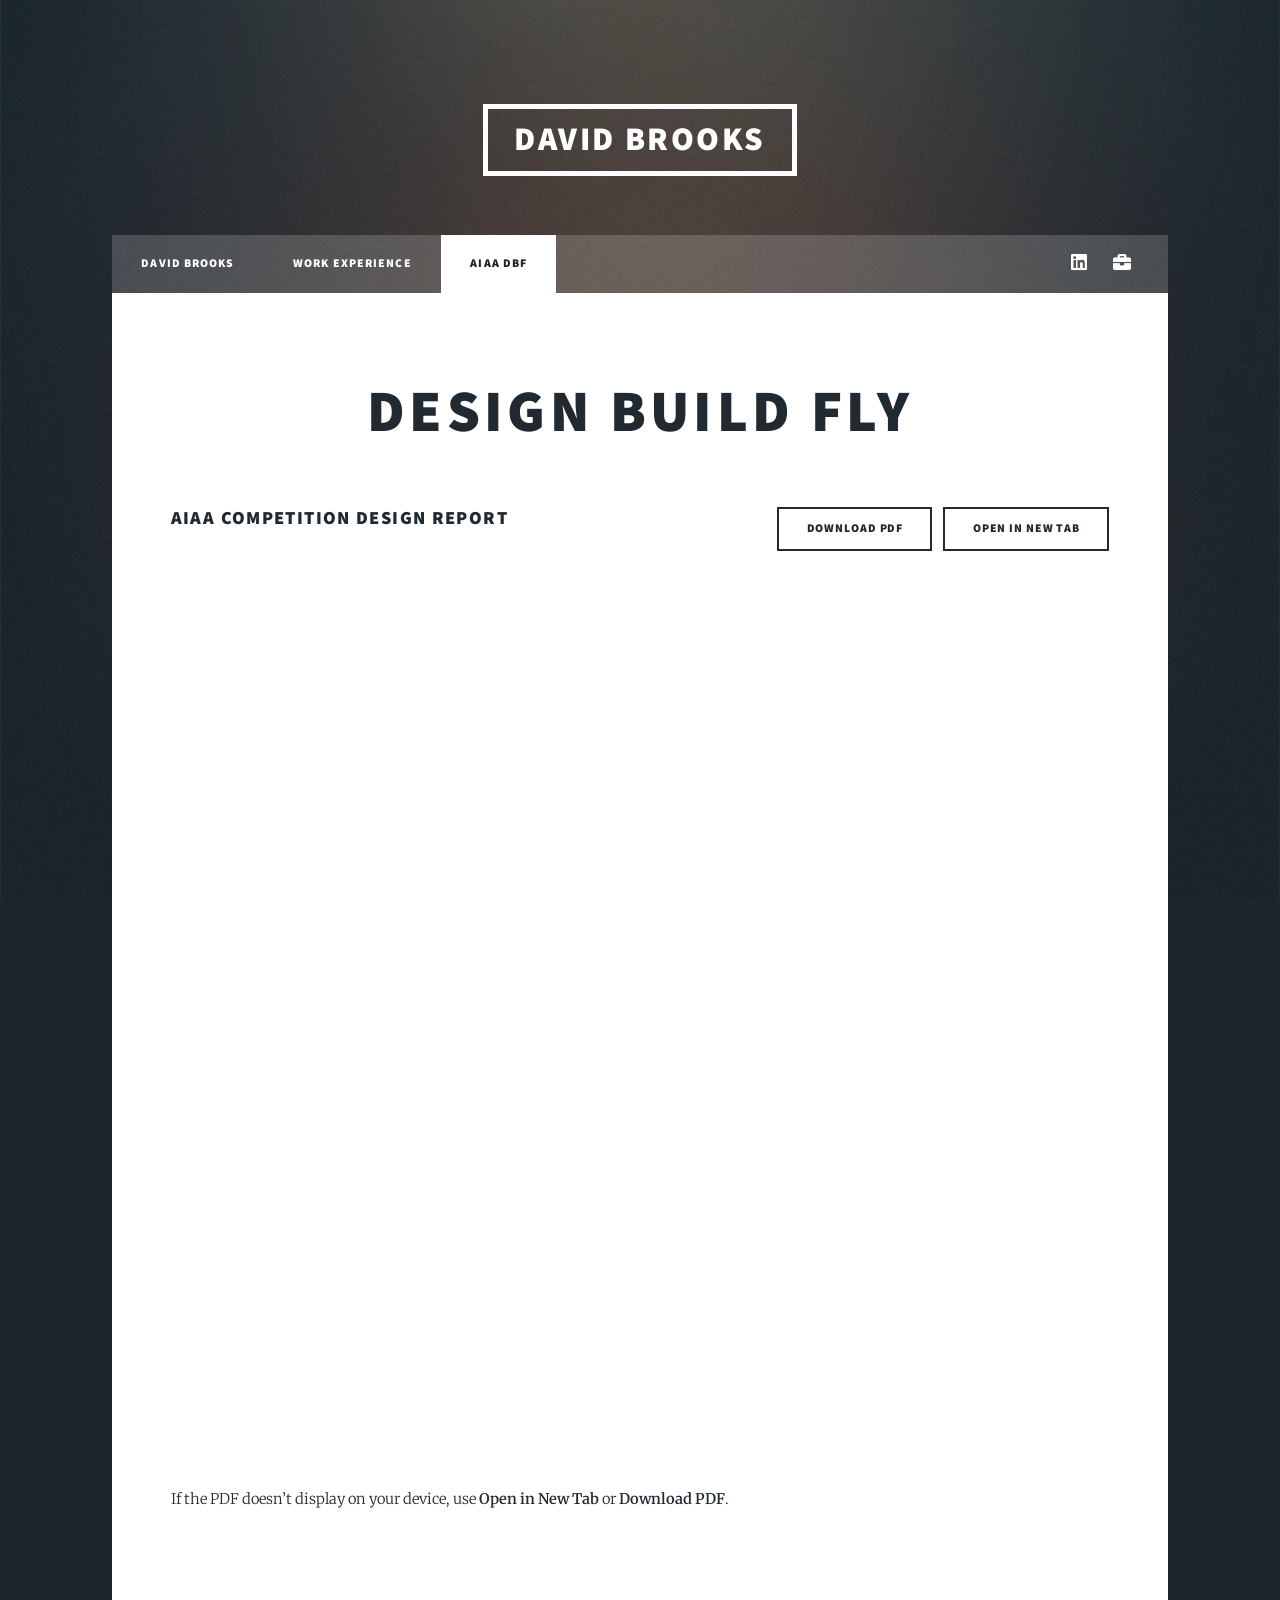
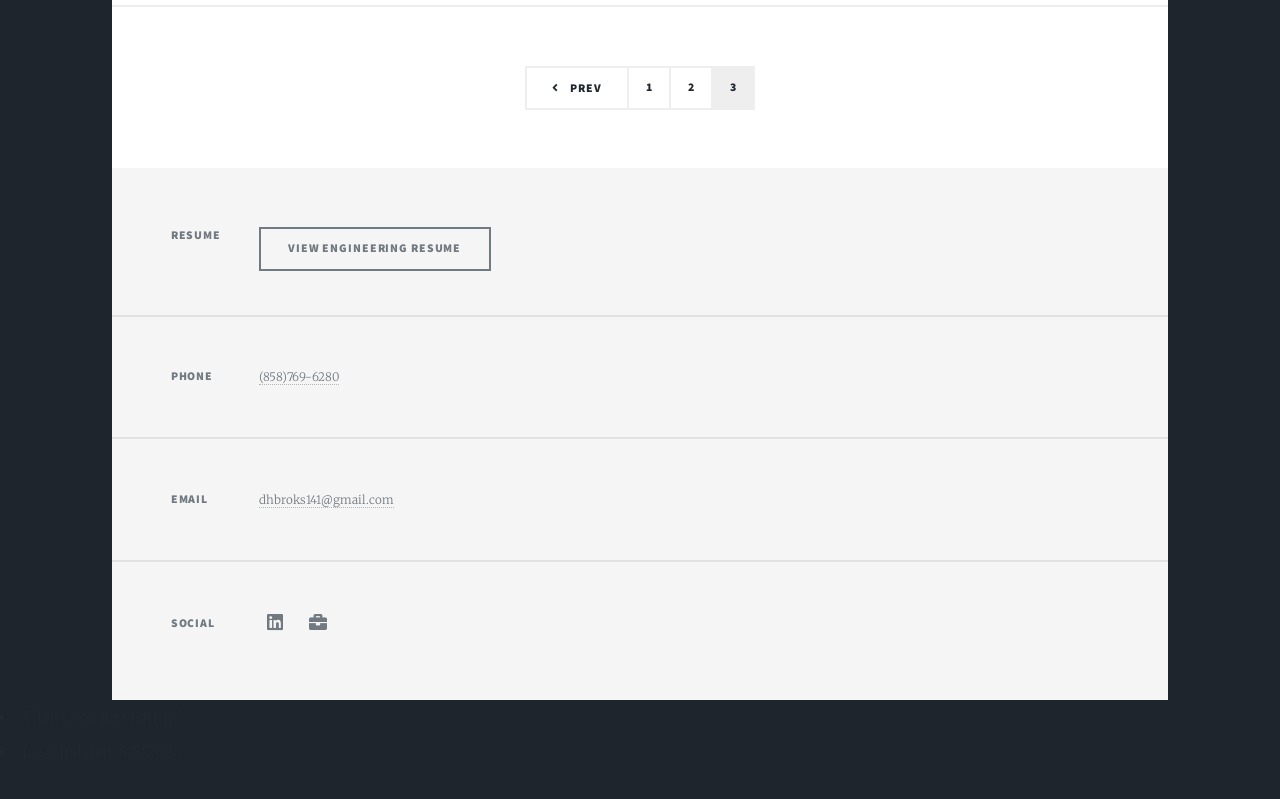
<file: aiaa_dbf.html>
<!DOCTYPE HTML>
<html>
	<head>
		<title>Engineering Portfolio: AIAA DBF</title>
		<meta charset="utf-8" />
		<meta name="viewport" content="width=device-width, initial-scale=1, user-scalable=no" />
		<link rel="stylesheet" href="assets/css/main.css" />
		<noscript><link rel="stylesheet" href="assets/css/noscript.css" /></noscript>
	</head>
	<body class="is-preload">

		<div id="wrapper">

			<header id="header">
				<a href="index.html" class="logo">David Brooks</a>
			</header>

			<nav id="nav">
				<ul class="links">
					<li><a href="index.html">David Brooks</a></li>
					<li><a href="work_experience.html">Work Experience</a></li>
					<li class="active"><a href="aiaa_dbf.html">AIAA DBF</a></li>
				</ul>
				<ul class="icons">
					<li><a href="https://www.linkedin.com/in/dhbrooks141/" class="icon brands fa-linkedin"><span class="label">LinkedIn</span></a></li>
					<li><a href="https://app.joinhandshake.com/profiles/davidbrooks" class="icon solid fa-briefcase"><span class="label">Handshake</span></a></li>
				</ul>
			</nav>

			<div id="main">
				<section class="post">
					<header class="major">
						<h1>Design Build Fly</h1>
					</header>

					<header class="major pdf-header">
						<h3>AIAA Competition Design Report</h3>

						<div class="pdf-actions">
							<a class="button" href="assets/pdfs/2026DBF_UniversityofCaliforniaSanDiego_DESIGN_REPORT.pdf" download>
								Download PDF
							</a>

							<a class="button" href="assets/pdfs/2026DBF_UniversityofCaliforniaSanDiego_DESIGN_REPORT.pdf" target="_blank" rel="noopener">
								Open in New Tab
							</a>
						</div>
					</header>

					<iframe
						class="pdf-frame"
						src="assets/pdfs/2026DBF_UniversityofCaliforniaSanDiego_DESIGN_REPORT.pdf"
						title="AIAA DBF Design Report PDF">
					</iframe>

					<p style="margin-top: 1rem;">
						If the PDF doesn’t display on your device, use <strong>Open in New Tab</strong> or <strong>Download PDF</strong>.
					</p>
				</section>
				
				<footer>
					<div class="pagination">
						<a href="work_experience.html" class="previous">Prev</a>
						<a href="index.html" class="page">1</a>
						<a href="work_experience.html" class="page">2</a>
						<a href="aiaa_dbf.html" class="page active">3</a>
					</div>
				</footer>
			</div>

			<footer id="footer">
				<section class="split contact">
					<section class="alt">
						<h3>Resume</h3>
						<p><a href="images/EngResume_2026.pdf" target="_blank" class="button">
								View Engineering Resume
							</a></p></p>
					</section>
					<section>
						<h3>Phone</h3>
						<p><a>(858)769-6280</a></p>
					</section>
					<section>
						<h3>Email</h3>
						<p><a>dhbroks141@gmail.com</a></p>
					</section>
					<section>
						<h3>Social</h3>
						<ul class="icons">
							<li><a href="https://www.linkedin.com/in/dhbrooks141/" class="icon brands fa-linkedin"><span class="label">LinkedIn</span></a></li>
							<li><a href="https://app.joinhandshake.com/profiles/davidbrooks" class="icon solid fa-briefcase"><span class="label">Handshake</span></a></li>
						</ul>
					</section>
				</section>
			</footer>

			<div id="End Quote">
				<ul><li>Thank you for visiting!</li><li>Last updated: 5/5/2026</li></ul>
			</div>

		</div>

		<script src="assets/js/jquery.min.js"></script>
		<script src="assets/js/jquery.scrollex.min.js"></script>
		<script src="assets/js/jquery.scrolly.min.js"></script>
		<script src="assets/js/browser.min.js"></script>
		<script src="assets/js/breakpoints.min.js"></script>
		<script src="assets/js/util.js"></script>
		<script src="assets/js/main.js"></script>
		<script src="assets/js/carousel.js"></script>

	</body>
</html>
</file>
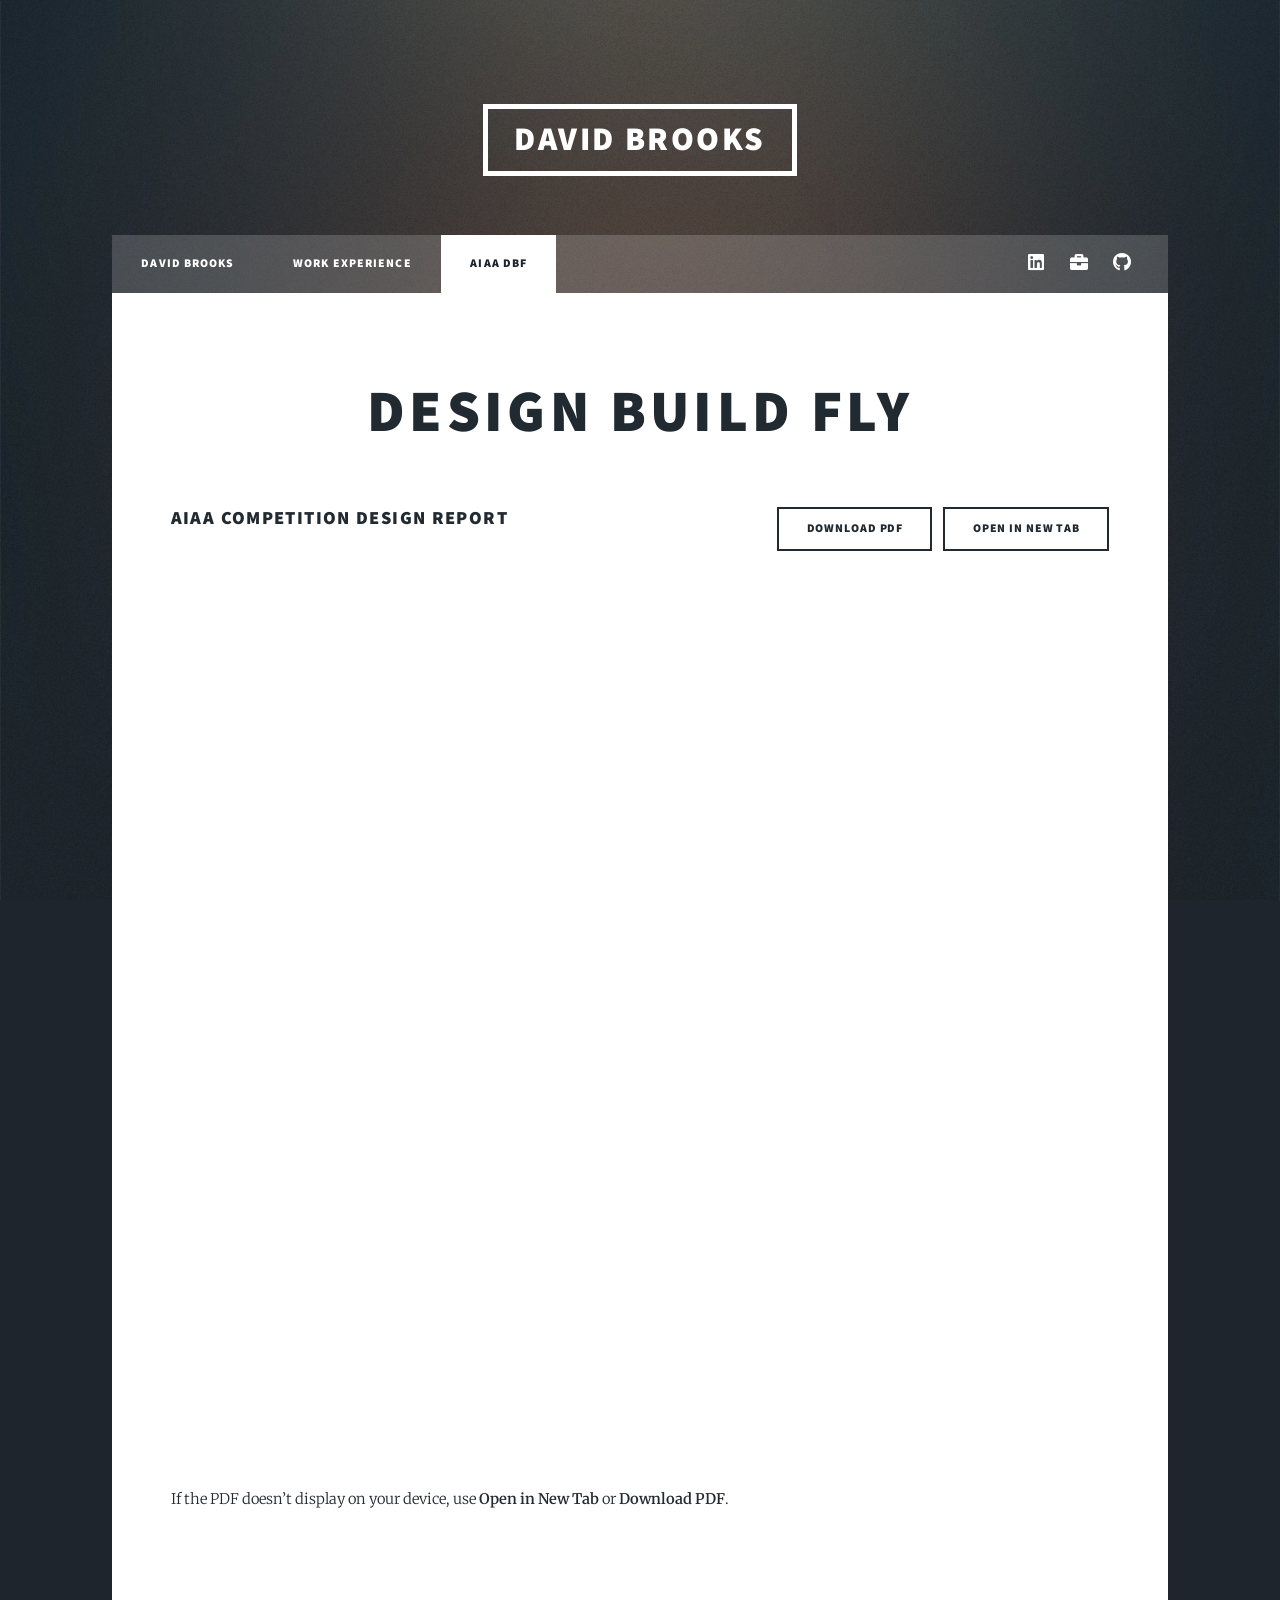
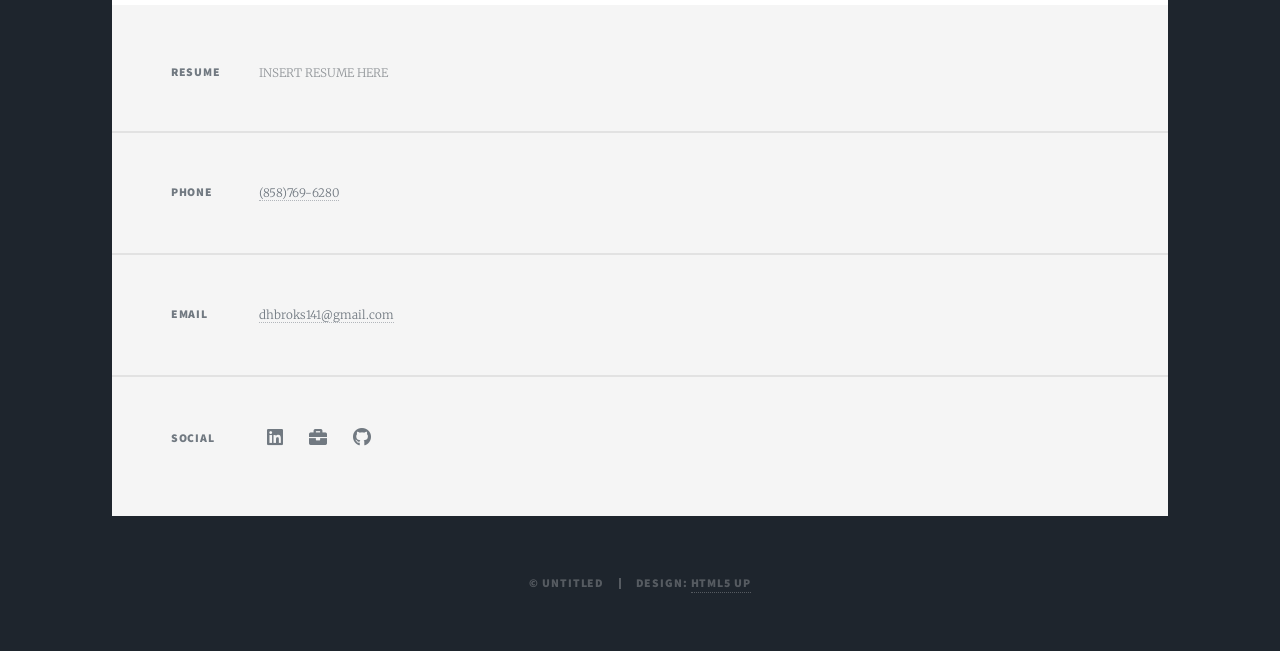
<file: elements.html>
<!DOCTYPE HTML>
<html>
	<head>
		<title>Engineering Portfolio: AIAA DBF</title>
		<meta charset="utf-8" />
		<meta name="viewport" content="width=device-width, initial-scale=1, user-scalable=no" />
		<link rel="stylesheet" href="assets/css/main.css" />
		<noscript><link rel="stylesheet" href="assets/css/noscript.css" /></noscript>
	</head>
	<body class="is-preload">

		<div id="wrapper">

			<header id="header">
				<a href="index.html" class="logo">David Brooks</a>
			</header>

			<nav id="nav">
				<ul class="links">
					<li><a href="index.html">David Brooks</a></li>
					<li><a href="generic.html">Work Experience</a></li>
					<li class="active"><a href="elements.html">AIAA DBF</a></li>
				</ul>
				<ul class="icons">
					<li><a href="www.linkedin.com/in/david-brooks-685637344" class="icon brands fa-linkedin"><span class="label">LinkedIn</span></a></li>
					<li><a href="https://app.joinhandshake.com/profiles/davidbrooks" class="icon solid fa-briefcase"><span class="label">Handshake</span></a></li>
					<li><a href="https://github.com/dhbrooks141" class="icon brands fa-github"><span class="label">GitHub</span></a></li>
				</ul>
			</nav>

			<div id="main">
				<section class="post">
					<header class="major">
						<h1>Design Build Fly</h1>
					</header>

					<header class="major pdf-header">
						<h3>AIAA Competition Design Report</h3>

						<div class="pdf-actions">
							<a class="button" href="assets/pdfs/2026DBF_UniversityofCaliforniaSanDiego_DESIGN_REPORT.pdf" download>
								Download PDF
							</a>

							<a class="button" href="assets/pdfs/2026DBF_UniversityofCaliforniaSanDiego_DESIGN_REPORT.pdf" target="_blank" rel="noopener">
								Open in New Tab
							</a>
						</div>
					</header>

					<iframe
						class="pdf-frame"
						src="assets/pdfs/2026DBF_UniversityofCaliforniaSanDiego_DESIGN_REPORT.pdf"
						title="AIAA DBF Design Report PDF">
					</iframe>

					<p style="margin-top: 1rem;">
						If the PDF doesn’t display on your device, use <strong>Open in New Tab</strong> or <strong>Download PDF</strong>.
					</p>
				</section>
			</div>

			<footer id="footer">
				<section class="split contact">
					<section class="alt">
						<h3>Resume</h3>
						<p>INSERT RESUME HERE</p>
					</section>
					<section>
						<h3>Phone</h3>
						<p><a>(858)769-6280</a></p>
					</section>
					<section>
						<h3>Email</h3>
						<p><a>dhbroks141@gmail.com</a></p>
					</section>
					<section>
						<h3>Social</h3>
						<ul class="icons">
							<li><a href="www.linkedin.com/in/david-brooks-685637344" class="icon brands fa-linkedin"><span class="label">LinkedIn</span></a></li>
							<li><a href="https://app.joinhandshake.com/profiles/davidbrooks" class="icon solid fa-briefcase"><span class="label">Handshake</span></a></li>
							<li><a href="https://github.com/dhbrooks141" class="icon brands fa-github"><span class="label">GitHub</span></a></li>
						</ul>
					</section>
				</section>
			</footer>

			<div id="copyright">
				<ul><li>&copy; Untitled</li><li>Design: <a href="https://html5up.net">HTML5 UP</a></li></ul>
			</div>

		</div>

		<script src="assets/js/jquery.min.js"></script>
		<script src="assets/js/jquery.scrollex.min.js"></script>
		<script src="assets/js/jquery.scrolly.min.js"></script>
		<script src="assets/js/browser.min.js"></script>
		<script src="assets/js/breakpoints.min.js"></script>
		<script src="assets/js/util.js"></script>
		<script src="assets/js/main.js"></script>
		<script src="assets/js/carousel.js"></script>

	</body>
</html>
</file>
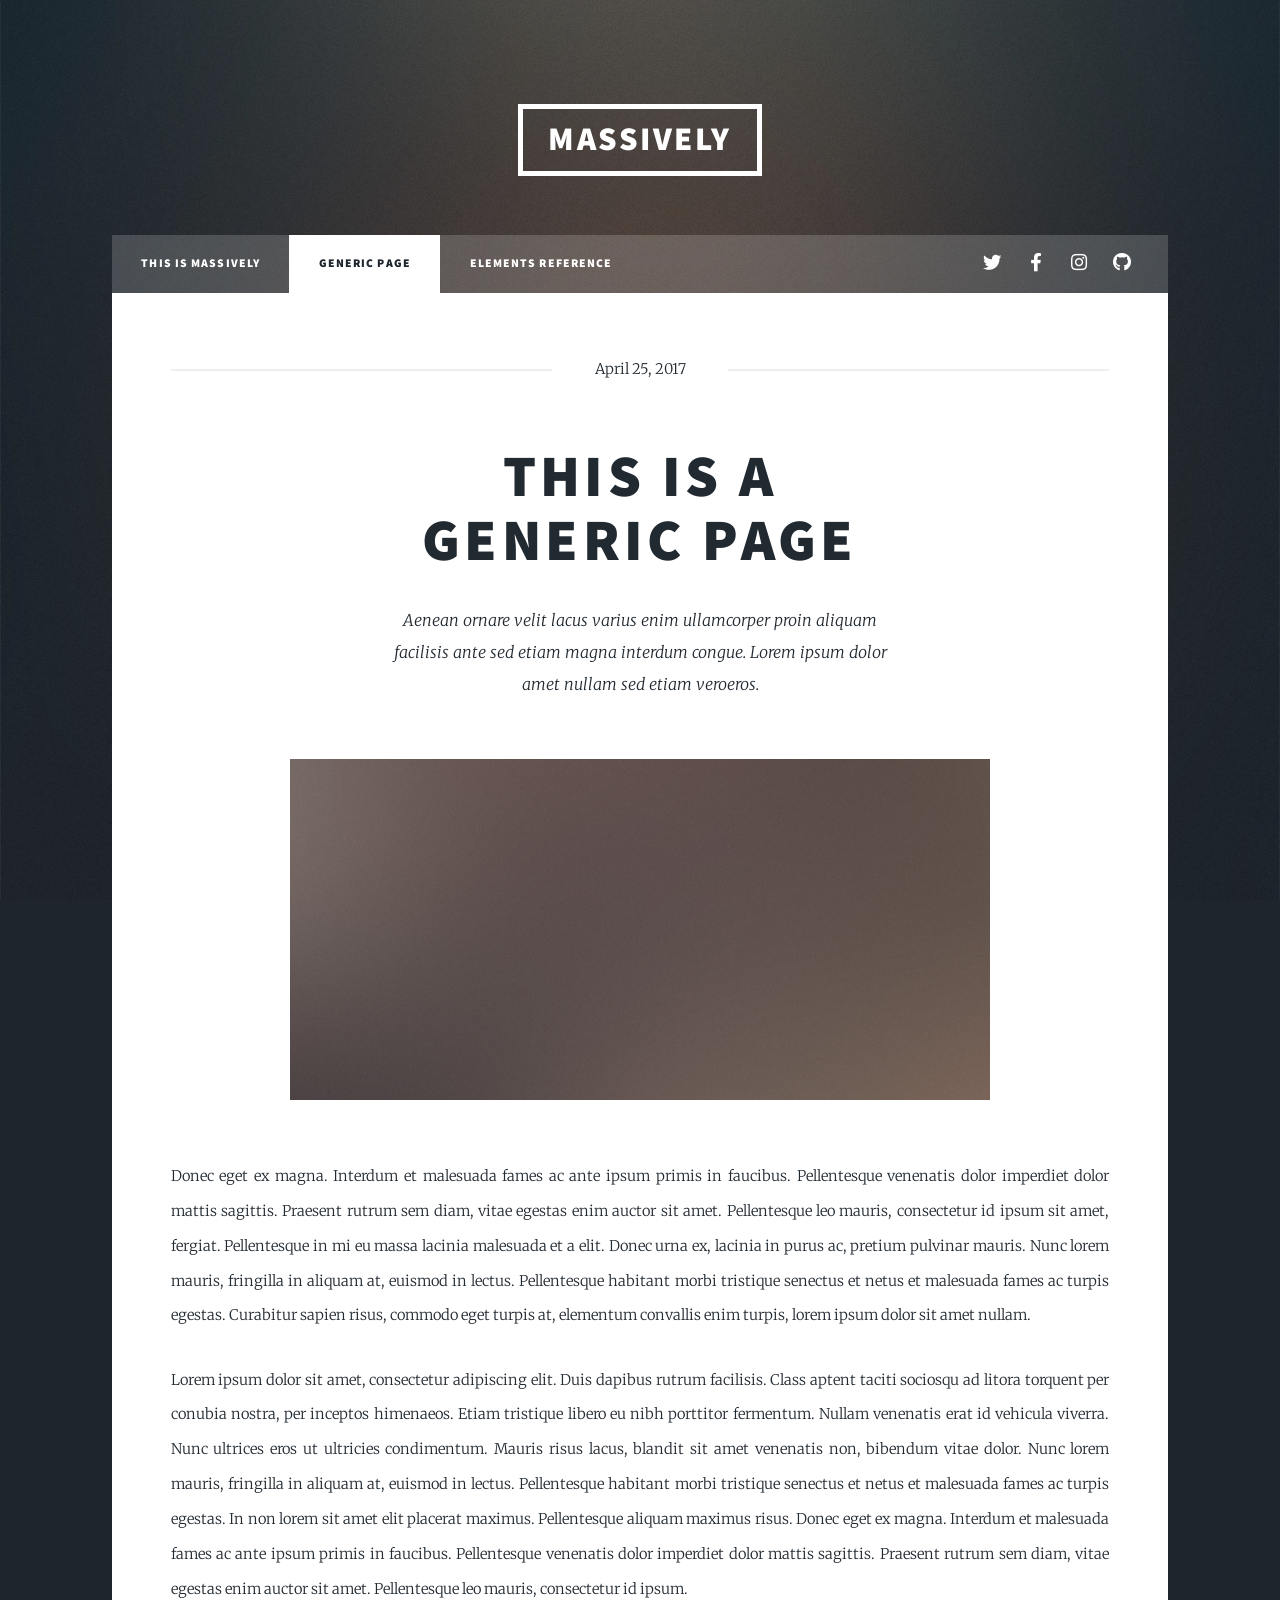
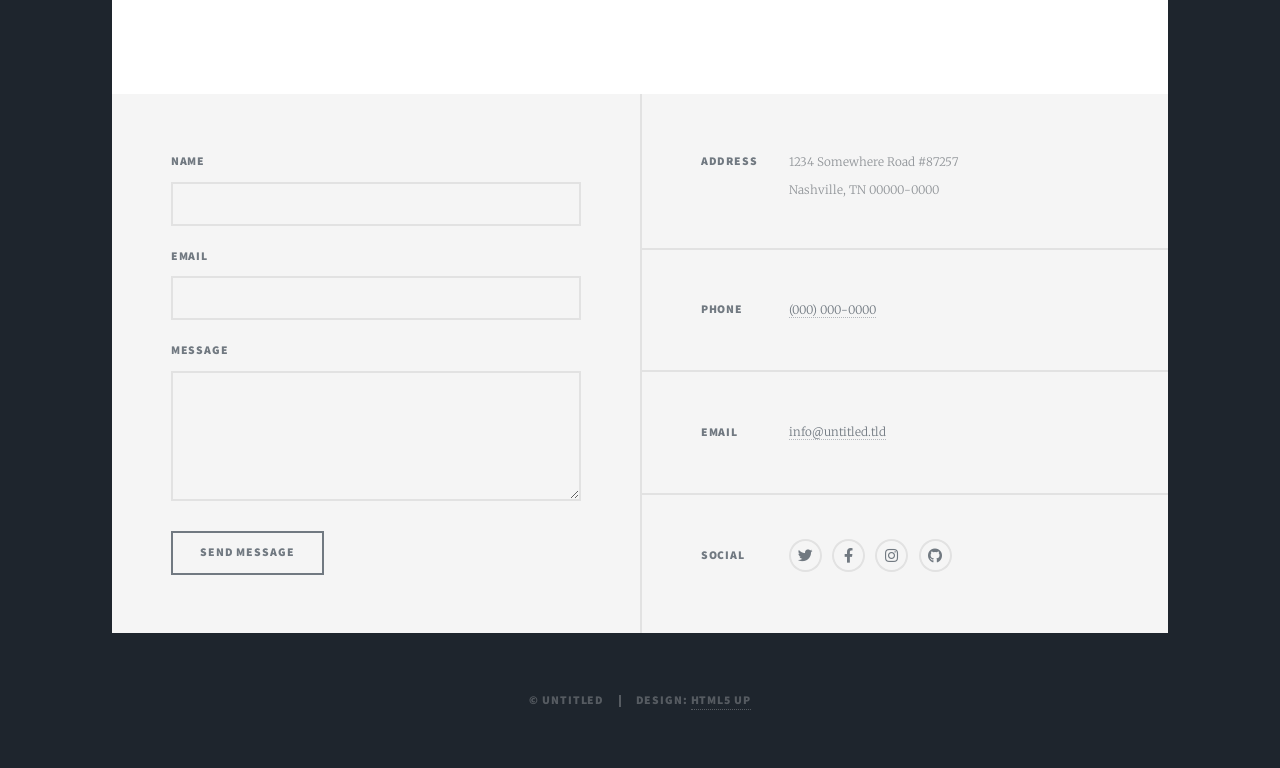
<file: generic.html>
<!DOCTYPE HTML>
<!--
	Massively by HTML5 UP
	html5up.net | @ajlkn
	Free for personal and commercial use under the CCA 3.0 license (html5up.net/license)
-->
<html>
	<head>
		<title>Generic Page - Massively by HTML5 UP</title>
		<meta charset="utf-8" />
		<meta name="viewport" content="width=device-width, initial-scale=1, user-scalable=no" />
		<link rel="stylesheet" href="assets/css/main.css" />
		<noscript><link rel="stylesheet" href="assets/css/noscript.css" /></noscript>
	</head>
	<body class="is-preload">

		<!-- Wrapper -->
			<div id="wrapper">

				<!-- Header -->
					<header id="header">
						<a href="index.html" class="logo">Massively</a>
					</header>

				<!-- Nav -->
					<nav id="nav">
						<ul class="links">
							<li><a href="index.html">This is Massively</a></li>
							<li class="active"><a href="generic.html">Generic Page</a></li>
							<li><a href="elements.html">Elements Reference</a></li>
						</ul>
						<ul class="icons">
							<li><a href="#" class="icon brands fa-twitter"><span class="label">Twitter</span></a></li>
							<li><a href="#" class="icon brands fa-facebook-f"><span class="label">Facebook</span></a></li>
							<li><a href="#" class="icon brands fa-instagram"><span class="label">Instagram</span></a></li>
							<li><a href="#" class="icon brands fa-github"><span class="label">GitHub</span></a></li>
						</ul>
					</nav>

				<!-- Main -->
					<div id="main">

						<!-- Post -->
							<section class="post">
								<header class="major">
									<span class="date">April 25, 2017</span>
									<h1>This is a<br />
									Generic Page</h1>
									<p>Aenean ornare velit lacus varius enim ullamcorper proin aliquam<br />
									facilisis ante sed etiam magna interdum congue. Lorem ipsum dolor<br />
									amet nullam sed etiam veroeros.</p>
								</header>
								<div class="image main"><img src="images/pic01.jpg" alt="" /></div>
								<p>Donec eget ex magna. Interdum et malesuada fames ac ante ipsum primis in faucibus. Pellentesque venenatis dolor imperdiet dolor mattis sagittis. Praesent rutrum sem diam, vitae egestas enim auctor sit amet. Pellentesque leo mauris, consectetur id ipsum sit amet, fergiat. Pellentesque in mi eu massa lacinia malesuada et a elit. Donec urna ex, lacinia in purus ac, pretium pulvinar mauris. Nunc lorem mauris, fringilla in aliquam at, euismod in lectus. Pellentesque habitant morbi tristique senectus et netus et malesuada fames ac turpis egestas. Curabitur sapien risus, commodo eget turpis at, elementum convallis enim turpis, lorem ipsum dolor sit amet nullam.</p>
								<p>Lorem ipsum dolor sit amet, consectetur adipiscing elit. Duis dapibus rutrum facilisis. Class aptent taciti sociosqu ad litora torquent per conubia nostra, per inceptos himenaeos. Etiam tristique libero eu nibh porttitor fermentum. Nullam venenatis erat id vehicula viverra. Nunc ultrices eros ut ultricies condimentum. Mauris risus lacus, blandit sit amet venenatis non, bibendum vitae dolor. Nunc lorem mauris, fringilla in aliquam at, euismod in lectus. Pellentesque habitant morbi tristique senectus et netus et malesuada fames ac turpis egestas. In non lorem sit amet elit placerat maximus. Pellentesque aliquam maximus risus. Donec eget ex magna. Interdum et malesuada fames ac ante ipsum primis in faucibus. Pellentesque venenatis dolor imperdiet dolor mattis sagittis. Praesent rutrum sem diam, vitae egestas enim auctor sit amet. Pellentesque leo mauris, consectetur id ipsum.</p>
							</section>

					</div>

				<!-- Footer -->
					<footer id="footer">
						<section>
							<form method="post" action="#">
								<div class="fields">
									<div class="field">
										<label for="name">Name</label>
										<input type="text" name="name" id="name" />
									</div>
									<div class="field">
										<label for="email">Email</label>
										<input type="text" name="email" id="email" />
									</div>
									<div class="field">
										<label for="message">Message</label>
										<textarea name="message" id="message" rows="3"></textarea>
									</div>
								</div>
								<ul class="actions">
									<li><input type="submit" value="Send Message" /></li>
								</ul>
							</form>
						</section>
						<section class="split contact">
							<section class="alt">
								<h3>Address</h3>
								<p>1234 Somewhere Road #87257<br />
								Nashville, TN 00000-0000</p>
							</section>
							<section>
								<h3>Phone</h3>
								<p><a href="#">(000) 000-0000</a></p>
							</section>
							<section>
								<h3>Email</h3>
								<p><a href="#">info@untitled.tld</a></p>
							</section>
							<section>
								<h3>Social</h3>
								<ul class="icons alt">
									<li><a href="#" class="icon brands alt fa-twitter"><span class="label">Twitter</span></a></li>
									<li><a href="#" class="icon brands alt fa-facebook-f"><span class="label">Facebook</span></a></li>
									<li><a href="#" class="icon brands alt fa-instagram"><span class="label">Instagram</span></a></li>
									<li><a href="#" class="icon brands alt fa-github"><span class="label">GitHub</span></a></li>
								</ul>
							</section>
						</section>
					</footer>

				<!-- Copyright -->
					<div id="copyright">
						<ul><li>&copy; Untitled</li><li>Design: <a href="https://html5up.net">HTML5 UP</a></li></ul>
					</div>

			</div>

		<!-- Scripts -->
			<script src="assets/js/jquery.min.js"></script>
			<script src="assets/js/jquery.scrollex.min.js"></script>
			<script src="assets/js/jquery.scrolly.min.js"></script>
			<script src="assets/js/browser.min.js"></script>
			<script src="assets/js/breakpoints.min.js"></script>
			<script src="assets/js/util.js"></script>
			<script src="assets/js/main.js"></script>

	</body>
</html>
</file>
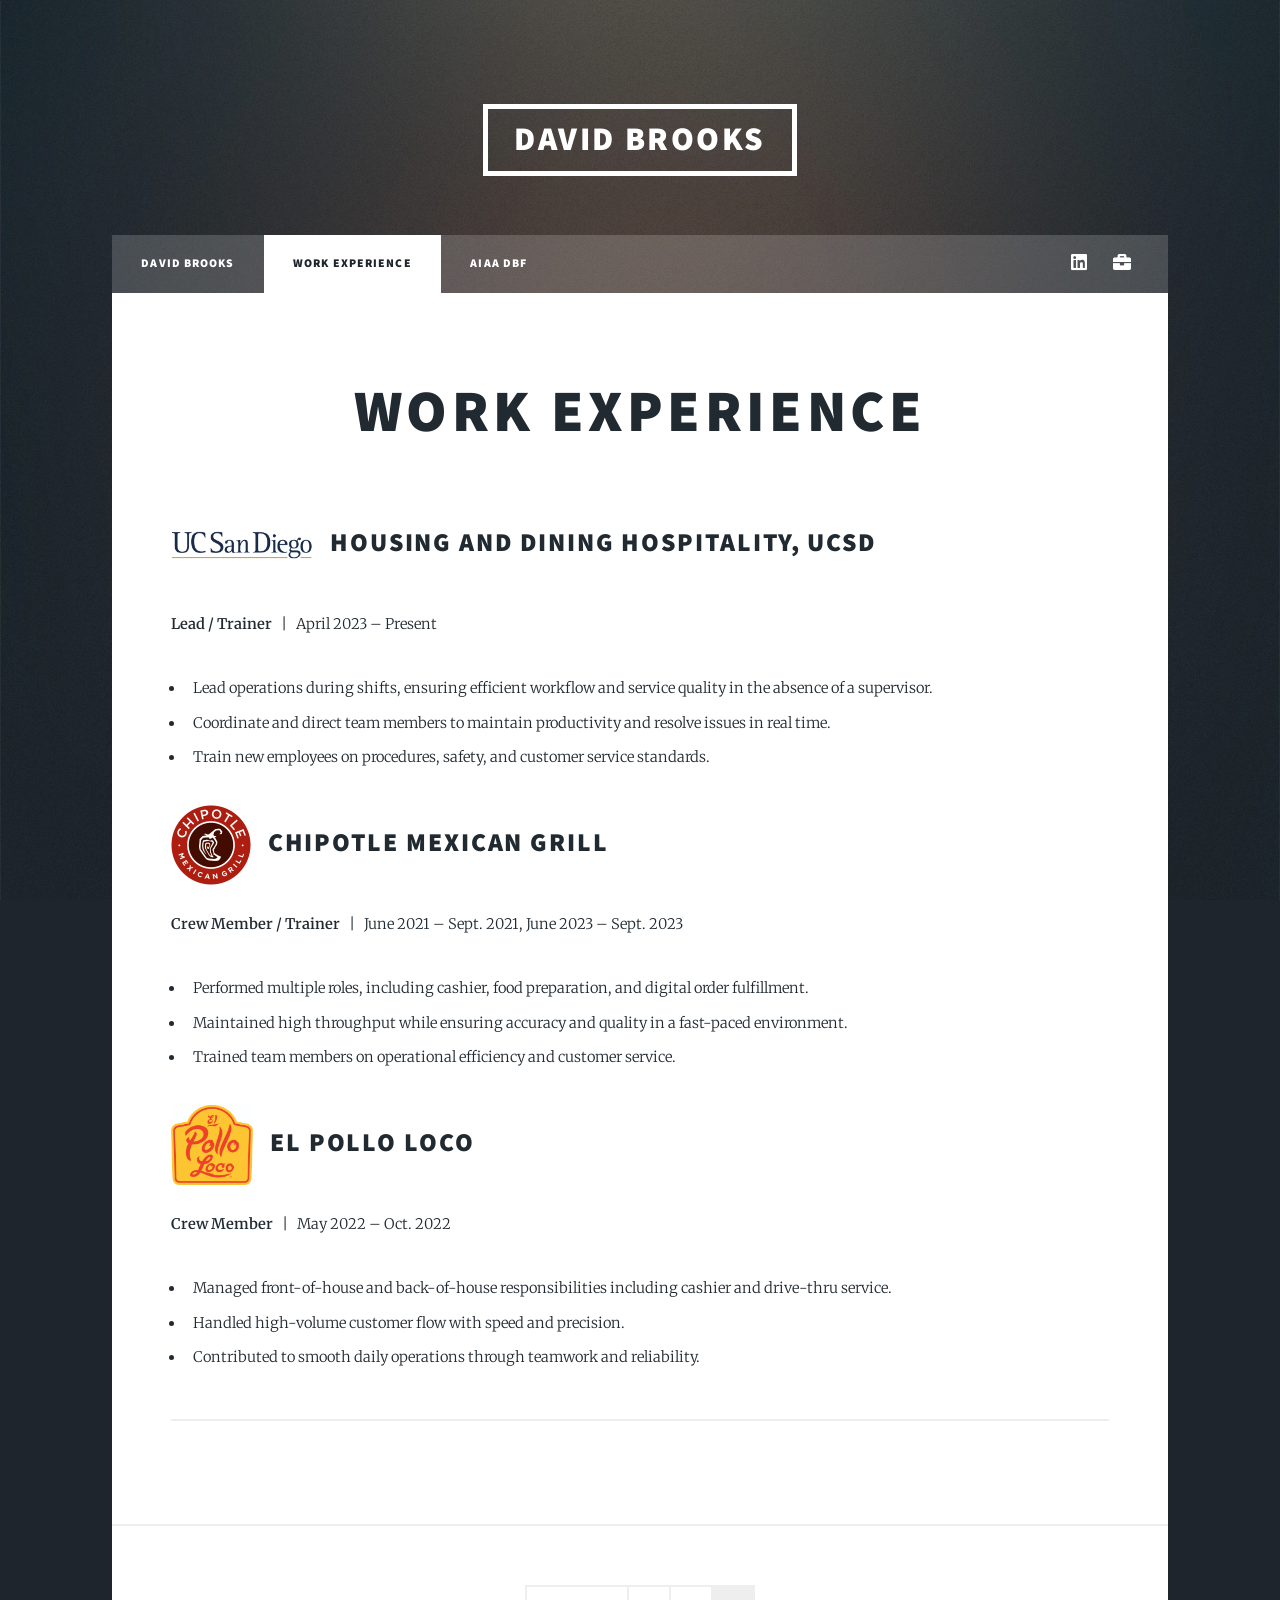
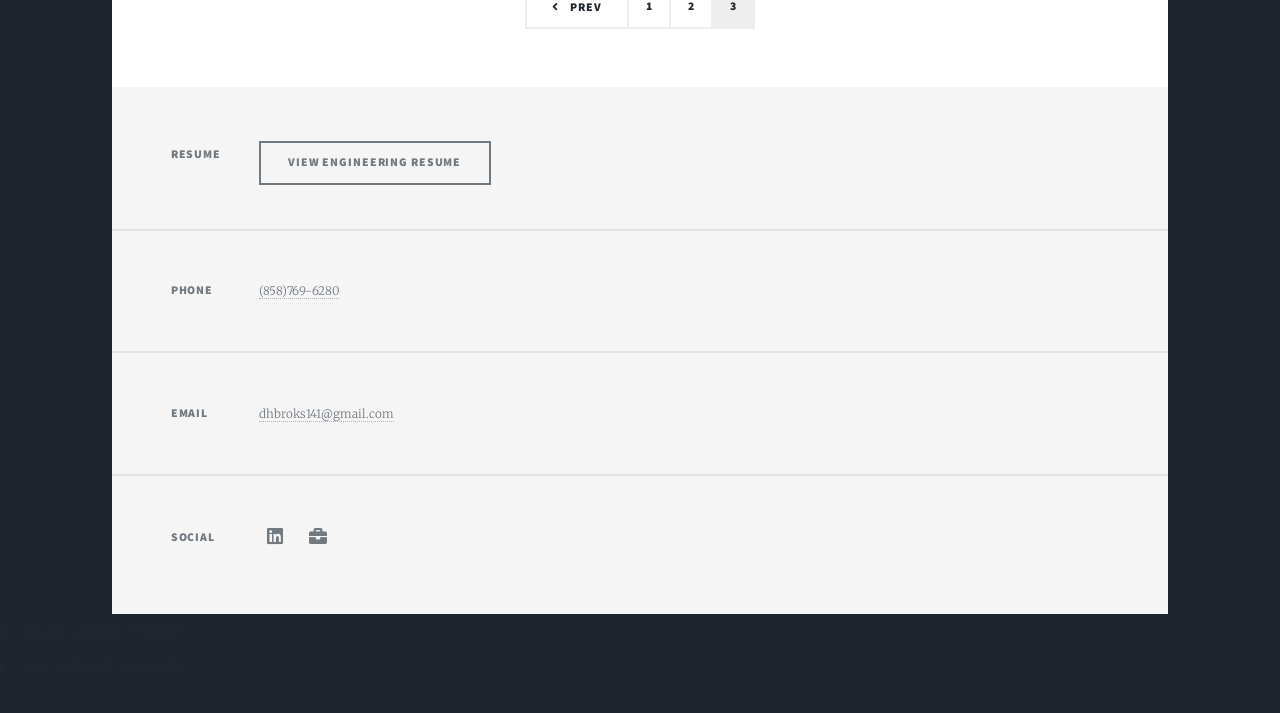
<file: work_experience.html>
<!DOCTYPE HTML>
<html>
	<head>
		<title>Engineering Portfolio: Work Experience</title>
		<meta charset="utf-8" />
		<meta name="viewport" content="width=device-width, initial-scale=1, user-scalable=no" />
		<link rel="stylesheet" href="assets/css/main.css" />
		<noscript><link rel="stylesheet" href="assets/css/noscript.css" /></noscript>
	</head>
	<body class="is-preload">

		<div id="wrapper">

			<header id="header">
				<a href="index.html" class="logo">David Brooks</a>
			</header>

			<nav id="nav">
				<ul class="links">
					<li><a href="index.html">David Brooks</a></li>
					<li class="active"><a href="work_experience.html">Work Experience</a></li>
					<li><a href="aiaa_dbf.html">AIAA DBF</a></li>
				</ul>
				<ul class="icons">
					<li><a href="https://www.linkedin.com/in/dhbrooks141/" class="icon brands fa-linkedin"><span class="label">LinkedIn</span></a></li>
					<li><a href="https://app.joinhandshake.com/profiles/davidbrooks" class="icon solid fa-briefcase"><span class="label">Handshake</span></a></li>
				</ul>
			</nav>

				<!-- Main -->
					<div id="main">

						<!-- Post -->
							<section class="post">
								<header class="major">
									<h1>Work Experience</h1>
									
								</header>
							
								<!-- Ocean View Terrace -->
								<h2>
									<img src="images/UCSD-Logo.png" 
								     alt="UCSD Logo" 
								     style="height:80px; vertical-align:middle; margin-right:10px;">
									Housing and Dining Hospitality, UCSD
								</h2>
									
								<p><strong> Lead / Trainer</strong> &nbsp; | &nbsp; April 2023 – Present</p>
								<ul>
									<li>Lead operations during shifts, ensuring efficient workflow and service quality in the absence of a supervisor.</li>
									<li>Coordinate and direct team members to maintain productivity and resolve issues in real time.</li>
									<li>Train new employees on procedures, safety, and customer service standards.</li>
								</ul>
							
								<!-- Chipotle -->
								<h2>
									<img src="images/Chipotle_Mexican_Grill_logo.svg.png" 
									     alt="Chipotle Logo" 
									     style="height:80px; vertical-align:middle; margin-right:10px;">
									Chipotle Mexican Grill
								</h2>
									
								<p><strong>Crew Member / Trainer</strong> &nbsp; | &nbsp; June 2021 – Sept. 2021, June 2023 – Sept. 2023</p>
								<ul>
									<li>Performed multiple roles, including cashier, food preparation, and digital order fulfillment.</li>
									<li>Maintained high throughput while ensuring accuracy and quality in a fast-paced environment.</li>
									<li>Trained team members on operational efficiency and customer service.</li>
								</ul>
							
								<!-- El Pollo Loco -->
								<h2>
									<img src="images/El_Pollo_Loco_Logo.jpg" 
									     alt="El Pollo Loco Logo" 
									     style="height:80px; vertical-align:middle; margin-right:10px;"> 
									El Pollo Loco 
								</h2>
									
								<p><strong>Crew Member</strong> &nbsp; | &nbsp; May 2022 – Oct. 2022</p>
								<ul>
									<li>Managed front-of-house and back-of-house responsibilities including cashier and drive-thru service.</li>
									<li>Handled high-volume customer flow with speed and precision.</li>
									<li>Contributed to smooth daily operations through teamwork and reliability.</li>
								</ul>
							
								<hr />
							
							

							</section>
						
			<footer>
					<div class="pagination">
						<a href="work_experience.html" class="previous">Prev</a>
						<a href="index.html" class="page">1</a>
						<a href="work_experience.html" class="page">2</a>
						<a href="aiaa_dbf.html" class="page active">3</a>
					</div>
				</footer>
			</div>

			<footer id="footer">
				<section class="split contact">
					<section class="alt">
						<h3>Resume</h3>
						<p><a href="images/EngResume_2026.pdf" target="_blank" class="button">
								View Engineering Resume
							</a></p>
					</section>
					<section>
						<h3>Phone</h3>
						<p><a>(858)769-6280</a></p>
					</section>
					<section>
						<h3>Email</h3>
						<p><a>dhbroks141@gmail.com</a></p>
					</section>
					<section>
						<h3>Social</h3>
						<ul class="icons">
							<li><a href="https://www.linkedin.com/in/dhbrooks141/" class="icon brands fa-linkedin"><span class="label">LinkedIn</span></a></li>
							<li><a href="https://app.joinhandshake.com/profiles/davidbrooks" class="icon solid fa-briefcase"><span class="label">Handshake</span></a></li>
						</ul>
					</section>
				</section>
			</footer>

			<div id="End Quote">
				<ul><li>Thank you for visiting!</li><li>Last updated: 5/5/2026</li></ul>
			</div>

		</div>

		<script src="assets/js/jquery.min.js"></script>
		<script src="assets/js/jquery.scrollex.min.js"></script>
		<script src="assets/js/jquery.scrolly.min.js"></script>
		<script src="assets/js/browser.min.js"></script>
		<script src="assets/js/breakpoints.min.js"></script>
		<script src="assets/js/util.js"></script>
		<script src="assets/js/main.js"></script>
		<script src="assets/js/carousel.js"></script>

	</body>
</html>
</file>
<file: assets/css/main.css>
@import url(fontawesome-all.min.css);
@import url("https://fonts.googleapis.com/css?family=Merriweather:300,700,300italic,700italic|Source+Sans+Pro:900");

/*
	Massively by HTML5 UP
	html5up.net | @ajlkn
	Free for personal and commercial use under the CCA 3.0 license (html5up.net/license)

*/

html, body, div, span, applet, object,
iframe, h1, h2, h3, h4, h5, h6, p, blockquote,
pre, a, abbr, acronym, address, big, cite,
code, del, dfn, em, img, ins, kbd, q, s, samp,
small, strike, strong, sub, sup, tt, var, b,
u, i, center, dl, dt, dd, ol, ul, li, fieldset,
form, label, legend, table, caption, tbody,
tfoot, thead, tr, th, td, article, aside,
canvas, details, embed, figure, figcaption,
footer, header, hgroup, menu, nav, output, ruby,
section, summary, time, mark, audio, video {
	margin: 0;
	padding: 0;
	border: 0;
	font-size: 100%;
	font: inherit;
	vertical-align: baseline;}

article, aside, details, figcaption, figufre,
footer, header, hgroup, menu, nav, section {
	display: block;}

body {
	line-height: 1;
}

ol, ul {
	list-style: none;
}

blockquote, q {
	quotes: none;
}

	blockquote:before, blockquote:after, q:before, q:after {
		content: '';
		content: none;
	}

table {
	border-collapse: collapse;
	border-spacing: 0;
}

body {
	-webkit-text-size-adjust: none;
}

mark {
	background-color: transparent;
	color: inherit;
}

input::-moz-focus-inner {
	border: 0;
	padding: 0;
}

input, select, textarea {
	-moz-appearance: none;
	-webkit-appearance: none;
	-ms-appearance: none;
	appearance: none;
}

/* Basic */

	@-ms-viewport {
		width: device-width;
	}

	body {
		-ms-overflow-style: scrollbar;
	}

	@media screen and (max-width: 480px) {

		html, body {
			min-width: 320px;
		}

	}

	html {
		box-sizing: border-box;
	}

	*, *:before, *:after {
		box-sizing: inherit;
	}

	body {
		background-color: #1e252d;
	}

		body.is-preload *, body.is-preload *:before, body.is-preload *:after {
			-moz-animation: none !important;
			-webkit-animation: none !important;
			-ms-animation: none !important;
			animation: none !important;
			-moz-transition: none !important;
			-webkit-transition: none !important;
			-ms-transition: none !important;
			transition: none !important;
		}

/* Type */

	html {
		font-size: 16pt;
	}

		@media screen and (max-width: 1680px) {

			html {
				font-size: 12pt;
			}

		}

		@media screen and (max-width: 1280px) {

			html {
				font-size: 11pt;
			}

		}

		@media screen and (max-width: 360px) {

			html {
				font-size: 10pt;
			}

		}

	body {
		color: #212931;
	}

	body, input, select, textarea {
		font-family: "Merriweather", Georgia, serif;
		font-weight: 300;
		font-size: 1rem;
		line-height: 2.375;
	}

	a {
		-moz-transition: color 0.2s ease-in-out, background-color 0.2s ease-in-out, border-color 0.2s ease-in-out, box-shadow 0.2s ease-in-out;
		-webkit-transition: color 0.2s ease-in-out, background-color 0.2s ease-in-out, border-color 0.2s ease-in-out, box-shadow 0.2s ease-in-out;
		-ms-transition: color 0.2s ease-in-out, background-color 0.2s ease-in-out, border-color 0.2s ease-in-out, box-shadow 0.2s ease-in-out;
		transition: color 0.2s ease-in-out, background-color 0.2s ease-in-out, border-color 0.2s ease-in-out, box-shadow 0.2s ease-in-out;
		border-bottom: dotted 1px;
		text-decoration: none;
	}

		a:hover {
			border-bottom-color: transparent;
		}

	strong, b {
		font-weight: 600;
	}

	em, i {
		font-style: italic;
	}

	p {
		text-align: justify;
		margin: 0 0 2rem 0;
	}

	h1, h2, h3, h4, h5, h6 {
		font-family: "Source Sans Pro", Helvetica, sans-serif;
		font-weight: 900;
		line-height: 1.5;
		letter-spacing: 0.075em;
		text-transform: uppercase;
		margin: 0 0 1rem 0;
	}

		h1 a, h2 a, h3 a, h4 a, h5 a, h6 a {
			border-bottom: 0;
			color: inherit;
			text-decoration: none;
		}

	h1 {
		font-size: 4rem;
		line-height: 1.1;
		margin: 0 0 2rem 0;
	}

	h2 {
		font-size: 1.75rem;
		line-height: 1.3;
		margin: 0 0 1.5rem 0;
	}

	h3 {
		font-size: 1.25rem;
		margin: 0 0 1.5rem 0;
	}

	h4 {
		font-size: 1rem;
	}

	h5 {
		font-size: 0.9rem;
	}

	h6 {
		font-size: 0.8rem;
	}

	sub {
		font-size: 0.8rem;
		position: relative;
		top: 0.5rem;
	}

	sup {
		font-size: 0.8rem;
		position: relative;
		top: -0.5rem;
	}

	blockquote {
		border-left: solid 4px;
		font-style: italic;
		margin: 0 0 2rem 0;
		padding: 0.5rem 0 0.5rem 2rem;
	}

	code {
		border: solid 2px;
		font-family: "Courier New", monospace;
		font-size: 0.9rem;
		margin: 0 0.25rem;
		padding: 0.25rem 0.65rem;
	}

	pre {
		-webkit-overflow-scrolling: touch;
		font-family: "Courier New", monospace;
		font-size: 0.9rem;
		margin: 0 0 2rem 0;
	}

		pre code {
			display: block;
			line-height: 1.75;
			padding: 1rem 1.5rem;
			overflow-x: auto;
		}

	hr {
		border: 0;
		border-bottom: solid 2px;
		margin: 3rem 0;
	}

		hr.major {
			margin: 5rem 0;
		}

	.align-left {
		text-align: left;
	}

	.align-center {
		text-align: center;
	}

	.align-right {
		text-align: right;
	}

	input, select, textarea {
		color: #212931;
	}

	a {
		color: #212931;
		border-bottom-color: rgba(33, 41, 49, 0.5);
	}

		a:hover {
			border-bottom-color: transparent;
			color: #18bfef !important;
		}

	strong, b {
		color: #212931;
	}

	h1, h2, h3, h4, h5, h6 {
		color: #212931;
	}

	blockquote {
		border-left-color: #eeeeee;
	}

	code {
		background: rgba(220, 220, 220, 0.25);
		border-color: #eeeeee;
	}

	hr {
		border-bottom-color: #eeeeee;
	}

/* Row */

	.row {
		display: flex;
		flex-wrap: wrap;
		box-sizing: border-box;
		align-items: stretch;
	}

		.row > * {
			box-sizing: border-box;
		}

		.row.gtr-uniform > * > :last-child {
			margin-bottom: 0;
		}

		.row.aln-left {
			justify-content: flex-start;
		}

		.row.aln-center {
			justify-content: center;
		}

		.row.aln-right {
			justify-content: flex-end;
		}

		.row.aln-top {
			align-items: flex-start;
		}

		.row.aln-middle {
			align-items: center;
		}

		.row.aln-bottom {
			align-items: flex-end;
		}

		.row > .imp {
			order: -1;
		}

		.row > .col-1 {
			width: 8.33333%;
		}

		.row > .off-1 {
			margin-left: 8.33333%;
		}

		.row > .col-2 {
			width: 16.66667%;
		}

		.row > .off-2 {
			margin-left: 16.66667%;
		}

		.row > .col-3 {
			width: 25%;
		}

		.row > .off-3 {
			margin-left: 25%;
		}

		.row > .col-4 {
			width: 33.33333%;
		}

		.row > .off-4 {
			margin-left: 33.33333%;
		}

		.row > .col-5 {
			width: 41.66667%;
		}

		.row > .off-5 {
			margin-left: 41.66667%;
		}

		.row > .col-6 {
			width: 50%;
		}

		.row > .off-6 {
			margin-left: 50%;
		}

		.row > .col-7 {
			width: 58.33333%;
		}

		.row > .off-7 {
			margin-left: 58.33333%;
		}

		.row > .col-8 {
			width: 66.66667%;
		}

		.row > .off-8 {
			margin-left: 66.66667%;
		}

		.row > .col-9 {
			width: 75%;
		}

		.row > .off-9 {
			margin-left: 75%;
		}

		.row > .col-10 {
			width: 83.33333%;
		}

		.row > .off-10 {
			margin-left: 83.33333%;
		}

		.row > .col-11 {
			width: 91.66667%;
		}

		.row > .off-11 {
			margin-left: 91.66667%;
		}

		.row > .col-12 {
			width: 100%;
		}

		.row > .off-12 {
			margin-left: 100%;
		}

		.row.gtr-0 {
			margin-top: 0;
			margin-left: 0rem;
		}

			.row.gtr-0 > * {
				padding: 0 0 0 0rem;
			}

			.row.gtr-0.gtr-uniform {
				margin-top: 0rem;
			}

				.row.gtr-0.gtr-uniform > * {
					padding-top: 0rem;
				}

		.row.gtr-25 {
			margin-top: 0;
			margin-left: -0.375rem;
		}

			.row.gtr-25 > * {
				padding: 0 0 0 0.375rem;
			}

			.row.gtr-25.gtr-uniform {
				margin-top: -0.375rem;
			}

				.row.gtr-25.gtr-uniform > * {
					padding-top: 0.375rem;
				}

		.row.gtr-50 {
			margin-top: 0;
			margin-left: -0.75rem;
		}

			.row.gtr-50 > * {
				padding: 0 0 0 0.75rem;
			}

			.row.gtr-50.gtr-uniform {
				margin-top: -0.75rem;
			}

				.row.gtr-50.gtr-uniform > * {
					padding-top: 0.75rem;
				}

		.row {
			margin-top: 0;
			margin-left: -1.5rem;
		}

			.row > * {
				padding: 0 0 0 1.5rem;
			}

			.row.gtr-uniform {
				margin-top: -1.5rem;
			}

				.row.gtr-uniform > * {
					padding-top: 1.5rem;
				}

		.row.gtr-150 {
			margin-top: 0;
			margin-left: -2.25rem;
		}

			.row.gtr-150 > * {
				padding: 0 0 0 2.25rem;
			}

			.row.gtr-150.gtr-uniform {
				margin-top: -2.25rem;
			}

				.row.gtr-150.gtr-uniform > * {
					padding-top: 2.25rem;
				}

		.row.gtr-200 {
			margin-top: 0;
			margin-left: -3rem;
		}

			.row.gtr-200 > * {
				padding: 0 0 0 3rem;
			}

			.row.gtr-200.gtr-uniform {
				margin-top: -3rem;
			}

				.row.gtr-200.gtr-uniform > * {
					padding-top: 3rem;
				}

		@media screen and (max-width: 1680px) {

			.row {
				display: flex;
				flex-wrap: wrap;
				box-sizing: border-box;
				align-items: stretch;
			}

				.row > * {
					box-sizing: border-box;
				}

				.row.gtr-uniform > * > :last-child {
					margin-bottom: 0;
				}

				.row.aln-left {
					justify-content: flex-start;
				}

				.row.aln-center {
					justify-content: center;
				}

				.row.aln-right {
					justify-content: flex-end;
				}

				.row.aln-top {
					align-items: flex-start;
				}

				.row.aln-middle {
					align-items: center;
				}

				.row.aln-bottom {
					align-items: flex-end;
				}

				.row > .imp-xlarge {
					order: -1;
				}

				.row > .col-1-xlarge {
					width: 8.33333%;
				}

				.row > .off-1-xlarge {
					margin-left: 8.33333%;
				}

				.row > .col-2-xlarge {
					width: 16.66667%;
				}

				.row > .off-2-xlarge {
					margin-left: 16.66667%;
				}

				.row > .col-3-xlarge {
					width: 25%;
				}

				.row > .off-3-xlarge {
					margin-left: 25%;
				}

				.row > .col-4-xlarge {
					width: 33.33333%;
				}

				.row > .off-4-xlarge {
					margin-left: 33.33333%;
				}

				.row > .col-5-xlarge {
					width: 41.66667%;
				}

				.row > .off-5-xlarge {
					margin-left: 41.66667%;
				}

				.row > .col-6-xlarge {
					width: 50%;
				}

				.row > .off-6-xlarge {
					margin-left: 50%;
				}

				.row > .col-7-xlarge {
					width: 58.33333%;
				}

				.row > .off-7-xlarge {
					margin-left: 58.33333%;
				}

				.row > .col-8-xlarge {
					width: 66.66667%;
				}

				.row > .off-8-xlarge {
					margin-left: 66.66667%;
				}

				.row > .col-9-xlarge {
					width: 75%;
				}

				.row > .off-9-xlarge {
					margin-left: 75%;
				}

				.row > .col-10-xlarge {
					width: 83.33333%;
				}

				.row > .off-10-xlarge {
					margin-left: 83.33333%;
				}

				.row > .col-11-xlarge {
					width: 91.66667%;
				}

				.row > .off-11-xlarge {
					margin-left: 91.66667%;
				}

				.row > .col-12-xlarge {
					width: 100%;
				}

				.row > .off-12-xlarge {
					margin-left: 100%;
				}

				.row.gtr-0 {
					margin-top: 0;
					margin-left: 0rem;
				}

					.row.gtr-0 > * {
						padding: 0 0 0 0rem;
					}

					.row.gtr-0.gtr-uniform {
						margin-top: 0rem;
					}

						.row.gtr-0.gtr-uniform > * {
							padding-top: 0rem;
						}

				.row.gtr-25 {
					margin-top: 0;
					margin-left: -0.375rem;
				}

					.row.gtr-25 > * {
						padding: 0 0 0 0.375rem;
					}

					.row.gtr-25.gtr-uniform {
						margin-top: -0.375rem;
					}

						.row.gtr-25.gtr-uniform > * {
							padding-top: 0.375rem;
						}

				.row.gtr-50 {
					margin-top: 0;
					margin-left: -0.75rem;
				}

					.row.gtr-50 > * {
						padding: 0 0 0 0.75rem;
					}

					.row.gtr-50.gtr-uniform {
						margin-top: -0.75rem;
					}

						.row.gtr-50.gtr-uniform > * {
							padding-top: 0.75rem;
						}

				.row {
					margin-top: 0;
					margin-left: -1.5rem;
				}

					.row > * {
						padding: 0 0 0 1.5rem;
					}

					.row.gtr-uniform {
						margin-top: -1.5rem;
					}

						.row.gtr-uniform > * {
							padding-top: 1.5rem;
						}

				.row.gtr-150 {
					margin-top: 0;
					margin-left: -2.25rem;
				}

					.row.gtr-150 > * {
						padding: 0 0 0 2.25rem;
					}

					.row.gtr-150.gtr-uniform {
						margin-top: -2.25rem;
					}

						.row.gtr-150.gtr-uniform > * {
							padding-top: 2.25rem;
						}

				.row.gtr-200 {
					margin-top: 0;
					margin-left: -3rem;
				}

					.row.gtr-200 > * {
						padding: 0 0 0 3rem;
					}

					.row.gtr-200.gtr-uniform {
						margin-top: -3rem;
					}

						.row.gtr-200.gtr-uniform > * {
							padding-top: 3rem;
						}

		}

		@media screen and (max-width: 1280px) {

			.row {
				display: flex;
				flex-wrap: wrap;
				box-sizing: border-box;
				align-items: stretch;
			}

				.row > * {
					box-sizing: border-box;
				}

				.row.gtr-uniform > * > :last-child {
					margin-bottom: 0;
				}

				.row.aln-left {
					justify-content: flex-start;
				}

				.row.aln-center {
					justify-content: center;
				}

				.row.aln-right {
					justify-content: flex-end;
				}

				.row.aln-top {
					align-items: flex-start;
				}

				.row.aln-middle {
					align-items: center;
				}

				.row.aln-bottom {
					align-items: flex-end;
				}

				.row > .imp-large {
					order: -1;
				}

				.row > .col-1-large {
					width: 8.33333%;
				}

				.row > .off-1-large {
					margin-left: 8.33333%;
				}

				.row > .col-2-large {
					width: 16.66667%;
				}

				.row > .off-2-large {
					margin-left: 16.66667%;
				}

				.row > .col-3-large {
					width: 25%;
				}

				.row > .off-3-large {
					margin-left: 25%;
				}

				.row > .col-4-large {
					width: 33.33333%;
				}

				.row > .off-4-large {
					margin-left: 33.33333%;
				}

				.row > .col-5-large {
					width: 41.66667%;
				}

				.row > .off-5-large {
					margin-left: 41.66667%;
				}

				.row > .col-6-large {
					width: 50%;
				}

				.row > .off-6-large {
					margin-left: 50%;
				}

				.row > .col-7-large {
					width: 58.33333%;
				}

				.row > .off-7-large {
					margin-left: 58.33333%;
				}

				.row > .col-8-large {
					width: 66.66667%;
				}

				.row > .off-8-large {
					margin-left: 66.66667%;
				}

				.row > .col-9-large {
					width: 75%;
				}

				.row > .off-9-large {
					margin-left: 75%;
				}

				.row > .col-10-large {
					width: 83.33333%;
				}

				.row > .off-10-large {
					margin-left: 83.33333%;
				}

				.row > .col-11-large {
					width: 91.66667%;
				}

				.row > .off-11-large {
					margin-left: 91.66667%;
				}

				.row > .col-12-large {
					width: 100%;
				}

				.row > .off-12-large {
					margin-left: 100%;
				}

				.row.gtr-0 {
					margin-top: 0;
					margin-left: 0rem;
				}

					.row.gtr-0 > * {
						padding: 0 0 0 0rem;
					}

					.row.gtr-0.gtr-uniform {
						margin-top: 0rem;
					}

						.row.gtr-0.gtr-uniform > * {
							padding-top: 0rem;
						}

				.row.gtr-25 {
					margin-top: 0;
					margin-left: -0.375rem;
				}

					.row.gtr-25 > * {
						padding: 0 0 0 0.375rem;
					}

					.row.gtr-25.gtr-uniform {
						margin-top: -0.375rem;
					}

						.row.gtr-25.gtr-uniform > * {
							padding-top: 0.375rem;
						}

				.row.gtr-50 {
					margin-top: 0;
					margin-left: -0.75rem;
				}

					.row.gtr-50 > * {
						padding: 0 0 0 0.75rem;
					}

					.row.gtr-50.gtr-uniform {
						margin-top: -0.75rem;
					}

						.row.gtr-50.gtr-uniform > * {
							padding-top: 0.75rem;
						}

				.row {
					margin-top: 0;
					margin-left: -1.5rem;
				}

					.row > * {
						padding: 0 0 0 1.5rem;
					}

					.row.gtr-uniform {
						margin-top: -1.5rem;
					}

						.row.gtr-uniform > * {
							padding-top: 1.5rem;
						}

				.row.gtr-150 {
					margin-top: 0;
					margin-left: -2.25rem;
				}

					.row.gtr-150 > * {
						padding: 0 0 0 2.25rem;
					}

					.row.gtr-150.gtr-uniform {
						margin-top: -2.25rem;
					}

						.row.gtr-150.gtr-uniform > * {
							padding-top: 2.25rem;
						}

				.row.gtr-200 {
					margin-top: 0;
					margin-left: -3rem;
				}

					.row.gtr-200 > * {
						padding: 0 0 0 3rem;
					}

					.row.gtr-200.gtr-uniform {
						margin-top: -3rem;
					}

						.row.gtr-200.gtr-uniform > * {
							padding-top: 3rem;
						}

		}

		@media screen and (max-width: 980px) {

			.row {
				display: flex;
				flex-wrap: wrap;
				box-sizing: border-box;
				align-items: stretch;
			}

				.row > * {
					box-sizing: border-box;
				}

				.row.gtr-uniform > * > :last-child {
					margin-bottom: 0;
				}

				.row.aln-left {
					justify-content: flex-start;
				}

				.row.aln-center {
					justify-content: center;
				}

				.row.aln-right {
					justify-content: flex-end;
				}

				.row.aln-top {
					align-items: flex-start;
				}

				.row.aln-middle {
					align-items: center;
				}

				.row.aln-bottom {
					align-items: flex-end;
				}

				.row > .imp-medium {
					order: -1;
				}

				.row > .col-1-medium {
					width: 8.33333%;
				}

				.row > .off-1-medium {
					margin-left: 8.33333%;
				}

				.row > .col-2-medium {
					width: 16.66667%;
				}

				.row > .off-2-medium {
					margin-left: 16.66667%;
				}

				.row > .col-3-medium {
					width: 25%;
				}

				.row > .off-3-medium {
					margin-left: 25%;
				}

				.row > .col-4-medium {
					width: 33.33333%;
				}

				.row > .off-4-medium {
					margin-left: 33.33333%;
				}

				.row > .col-5-medium {
					width: 41.66667%;
				}

				.row > .off-5-medium {
					margin-left: 41.66667%;
				}

				.row > .col-6-medium {
					width: 50%;
				}

				.row > .off-6-medium {
					margin-left: 50%;
				}

				.row > .col-7-medium {
					width: 58.33333%;
				}

				.row > .off-7-medium {
					margin-left: 58.33333%;
				}

				.row > .col-8-medium {
					width: 66.66667%;
				}

				.row > .off-8-medium {
					margin-left: 66.66667%;
				}

				.row > .col-9-medium {
					width: 75%;
				}

				.row > .off-9-medium {
					margin-left: 75%;
				}

				.row > .col-10-medium {
					width: 83.33333%;
				}

				.row > .off-10-medium {
					margin-left: 83.33333%;
				}

				.row > .col-11-medium {
					width: 91.66667%;
				}

				.row > .off-11-medium {
					margin-left: 91.66667%;
				}

				.row > .col-12-medium {
					width: 100%;
				}

				.row > .off-12-medium {
					margin-left: 100%;
				}

				.row.gtr-0 {
					margin-top: 0;
					margin-left: 0rem;
				}

					.row.gtr-0 > * {
						padding: 0 0 0 0rem;
					}

					.row.gtr-0.gtr-uniform {
						margin-top: 0rem;
					}

						.row.gtr-0.gtr-uniform > * {
							padding-top: 0rem;
						}

				.row.gtr-25 {
					margin-top: 0;
					margin-left: -0.375rem;
				}

					.row.gtr-25 > * {
						padding: 0 0 0 0.375rem;
					}

					.row.gtr-25.gtr-uniform {
						margin-top: -0.375rem;
					}

						.row.gtr-25.gtr-uniform > * {
							padding-top: 0.375rem;
						}

				.row.gtr-50 {
					margin-top: 0;
					margin-left: -0.75rem;
				}

					.row.gtr-50 > * {
						padding: 0 0 0 0.75rem;
					}

					.row.gtr-50.gtr-uniform {
						margin-top: -0.75rem;
					}

						.row.gtr-50.gtr-uniform > * {
							padding-top: 0.75rem;
						}

				.row {
					margin-top: 0;
					margin-left: -1.5rem;
				}

					.row > * {
						padding: 0 0 0 1.5rem;
					}

					.row.gtr-uniform {
						margin-top: -1.5rem;
					}

						.row.gtr-uniform > * {
							padding-top: 1.5rem;
						}

				.row.gtr-150 {
					margin-top: 0;
					margin-left: -2.25rem;
				}

					.row.gtr-150 > * {
						padding: 0 0 0 2.25rem;
					}

					.row.gtr-150.gtr-uniform {
						margin-top: -2.25rem;
					}

						.row.gtr-150.gtr-uniform > * {
							padding-top: 2.25rem;
						}

				.row.gtr-200 {
					margin-top: 0;
					margin-left: -3rem;
				}

					.row.gtr-200 > * {
						padding: 0 0 0 3rem;
					}

					.row.gtr-200.gtr-uniform {
						margin-top: -3rem;
					}

						.row.gtr-200.gtr-uniform > * {
							padding-top: 3rem;
						}

		}

		@media screen and (max-width: 736px) {

			.row {
				display: flex;
				flex-wrap: wrap;
				box-sizing: border-box;
				align-items: stretch;
			}

				.row > * {
					box-sizing: border-box;
				}

				.row.gtr-uniform > * > :last-child {
					margin-bottom: 0;
				}

				.row.aln-left {
					justify-content: flex-start;
				}

				.row.aln-center {
					justify-content: center;
				}

				.row.aln-right {
					justify-content: flex-end;
				}

				.row.aln-top {
					align-items: flex-start;
				}

				.row.aln-middle {
					align-items: center;
				}

				.row.aln-bottom {
					align-items: flex-end;
				}

				.row > .imp-small {
					order: -1;
				}

				.row > .col-1-small {
					width: 8.33333%;
				}

				.row > .off-1-small {
					margin-left: 8.33333%;
				}

				.row > .col-2-small {
					width: 16.66667%;
				}

				.row > .off-2-small {
					margin-left: 16.66667%;
				}

				.row > .col-3-small {
					width: 25%;
				}

				.row > .off-3-small {
					margin-left: 25%;
				}

				.row > .col-4-small {
					width: 33.33333%;
				}

				.row > .off-4-small {
					margin-left: 33.33333%;
				}

				.row > .col-5-small {
					width: 41.66667%;
				}

				.row > .off-5-small {
					margin-left: 41.66667%;
				}

				.row > .col-6-small {
					width: 50%;
				}

				.row > .off-6-small {
					margin-left: 50%;
				}

				.row > .col-7-small {
					width: 58.33333%;
				}

				.row > .off-7-small {
					margin-left: 58.33333%;
				}

				.row > .col-8-small {
					width: 66.66667%;
				}

				.row > .off-8-small {
					margin-left: 66.66667%;
				}

				.row > .col-9-small {
					width: 75%;
				}

				.row > .off-9-small {
					margin-left: 75%;
				}

				.row > .col-10-small {
					width: 83.33333%;
				}

				.row > .off-10-small {
					margin-left: 83.33333%;
				}

				.row > .col-11-small {
					width: 91.66667%;
				}

				.row > .off-11-small {
					margin-left: 91.66667%;
				}

				.row > .col-12-small {
					width: 100%;
				}

				.row > .off-12-small {
					margin-left: 100%;
				}

				.row.gtr-0 {
					margin-top: 0;
					margin-left: 0rem;
				}

					.row.gtr-0 > * {
						padding: 0 0 0 0rem;
					}

					.row.gtr-0.gtr-uniform {
						margin-top: 0rem;
					}

						.row.gtr-0.gtr-uniform > * {
							padding-top: 0rem;
						}

				.row.gtr-25 {
					margin-top: 0;
					margin-left: -0.375rem;
				}

					.row.gtr-25 > * {
						padding: 0 0 0 0.375rem;
					}

					.row.gtr-25.gtr-uniform {
						margin-top: -0.375rem;
					}

						.row.gtr-25.gtr-uniform > * {
							padding-top: 0.375rem;
						}

				.row.gtr-50 {
					margin-top: 0;
					margin-left: -0.75rem;
				}

					.row.gtr-50 > * {
						padding: 0 0 0 0.75rem;
					}

					.row.gtr-50.gtr-uniform {
						margin-top: -0.75rem;
					}

						.row.gtr-50.gtr-uniform > * {
							padding-top: 0.75rem;
						}

				.row {
					margin-top: 0;
					margin-left: -1.5rem;
				}

					.row > * {
						padding: 0 0 0 1.5rem;
					}

					.row.gtr-uniform {
						margin-top: -1.5rem;
					}

						.row.gtr-uniform > * {
							padding-top: 1.5rem;
						}

				.row.gtr-150 {
					margin-top: 0;
					margin-left: -2.25rem;
				}

					.row.gtr-150 > * {
						padding: 0 0 0 2.25rem;
					}

					.row.gtr-150.gtr-uniform {
						margin-top: -2.25rem;
					}

						.row.gtr-150.gtr-uniform > * {
							padding-top: 2.25rem;
						}

				.row.gtr-200 {
					margin-top: 0;
					margin-left: -3rem;
				}

					.row.gtr-200 > * {
						padding: 0 0 0 3rem;
					}

					.row.gtr-200.gtr-uniform {
						margin-top: -3rem;
					}

						.row.gtr-200.gtr-uniform > * {
							padding-top: 3rem;
						}

		}

		@media screen and (max-width: 480px) {

			.row {
				display: flex;
				flex-wrap: wrap;
				box-sizing: border-box;
				align-items: stretch;
			}

				.row > * {
					box-sizing: border-box;
				}

				.row.gtr-uniform > * > :last-child {
					margin-bottom: 0;
				}

				.row.aln-left {
					justify-content: flex-start;
				}

				.row.aln-center {
					justify-content: center;
				}

				.row.aln-right {
					justify-content: flex-end;
				}

				.row.aln-top {
					align-items: flex-start;
				}

				.row.aln-middle {
					align-items: center;
				}

				.row.aln-bottom {
					align-items: flex-end;
				}

				.row > .imp-xsmall {
					order: -1;
				}

				.row > .col-1-xsmall {
					width: 8.33333%;
				}

				.row > .off-1-xsmall {
					margin-left: 8.33333%;
				}

				.row > .col-2-xsmall {
					width: 16.66667%;
				}

				.row > .off-2-xsmall {
					margin-left: 16.66667%;
				}

				.row > .col-3-xsmall {
					width: 25%;
				}

				.row > .off-3-xsmall {
					margin-left: 25%;
				}

				.row > .col-4-xsmall {
					width: 33.33333%;
				}

				.row > .off-4-xsmall {
					margin-left: 33.33333%;
				}

				.row > .col-5-xsmall {
					width: 41.66667%;
				}

				.row > .off-5-xsmall {
					margin-left: 41.66667%;
				}

				.row > .col-6-xsmall {
					width: 50%;
				}

				.row > .off-6-xsmall {
					margin-left: 50%;
				}

				.row > .col-7-xsmall {
					width: 58.33333%;
				}

				.row > .off-7-xsmall {
					margin-left: 58.33333%;
				}

				.row > .col-8-xsmall {
					width: 66.66667%;
				}

				.row > .off-8-xsmall {
					margin-left: 66.66667%;
				}

				.row > .col-9-xsmall {
					width: 75%;
				}

				.row > .off-9-xsmall {
					margin-left: 75%;
				}

				.row > .col-10-xsmall {
					width: 83.33333%;
				}

				.row > .off-10-xsmall {
					margin-left: 83.33333%;
				}

				.row > .col-11-xsmall {
					width: 91.66667%;
				}

				.row > .off-11-xsmall {
					margin-left: 91.66667%;
				}

				.row > .col-12-xsmall {
					width: 100%;
				}

				.row > .off-12-xsmall {
					margin-left: 100%;
				}

				.row.gtr-0 {
					margin-top: 0;
					margin-left: 0rem;
				}

					.row.gtr-0 > * {
						padding: 0 0 0 0rem;
					}

					.row.gtr-0.gtr-uniform {
						margin-top: 0rem;
					}

						.row.gtr-0.gtr-uniform > * {
							padding-top: 0rem;
						}

				.row.gtr-25 {
					margin-top: 0;
					margin-left: -0.375rem;
				}

					.row.gtr-25 > * {
						padding: 0 0 0 0.375rem;
					}

					.row.gtr-25.gtr-uniform {
						margin-top: -0.375rem;
					}

						.row.gtr-25.gtr-uniform > * {
							padding-top: 0.375rem;
						}

				.row.gtr-50 {
					margin-top: 0;
					margin-left: -0.75rem;
				}

					.row.gtr-50 > * {
						padding: 0 0 0 0.75rem;
					}

					.row.gtr-50.gtr-uniform {
						margin-top: -0.75rem;
					}

						.row.gtr-50.gtr-uniform > * {
							padding-top: 0.75rem;
						}

				.row {
					margin-top: 0;
					margin-left: -1.5rem;
				}

					.row > * {
						padding: 0 0 0 1.5rem;
					}

					.row.gtr-uniform {
						margin-top: -1.5rem;
					}

						.row.gtr-uniform > * {
							padding-top: 1.5rem;
						}

				.row.gtr-150 {
					margin-top: 0;
					margin-left: -2.25rem;
				}

					.row.gtr-150 > * {
						padding: 0 0 0 2.25rem;
					}

					.row.gtr-150.gtr-uniform {
						margin-top: -2.25rem;
					}

						.row.gtr-150.gtr-uniform > * {
							padding-top: 2.25rem;
						}

				.row.gtr-200 {
					margin-top: 0;
					margin-left: -3rem;
				}

					.row.gtr-200 > * {
						padding: 0 0 0 3rem;
					}

					.row.gtr-200.gtr-uniform {
						margin-top: -3rem;
					}

						.row.gtr-200.gtr-uniform > * {
							padding-top: 3rem;
						}

		}

		@media screen and (max-width: 360px) {

			.row {
				display: flex;
				flex-wrap: wrap;
				box-sizing: border-box;
				align-items: stretch;
			}

				.row > * {
					box-sizing: border-box;
				}

				.row.gtr-uniform > * > :last-child {
					margin-bottom: 0;
				}

				.row.aln-left {
					justify-content: flex-start;
				}

				.row.aln-center {
					justify-content: center;
				}

				.row.aln-right {
					justify-content: flex-end;
				}

				.row.aln-top {
					align-items: flex-start;
				}

				.row.aln-middle {
					align-items: center;
				}

				.row.aln-bottom {
					align-items: flex-end;
				}

				.row > .imp-xxsmall {
					order: -1;
				}

				.row > .col-1-xxsmall {
					width: 8.33333%;
				}

				.row > .off-1-xxsmall {
					margin-left: 8.33333%;
				}

				.row > .col-2-xxsmall {
					width: 16.66667%;
				}

				.row > .off-2-xxsmall {
					margin-left: 16.66667%;
				}

				.row > .col-3-xxsmall {
					width: 25%;
				}

				.row > .off-3-xxsmall {
					margin-left: 25%;
				}

				.row > .col-4-xxsmall {
					width: 33.33333%;
				}

				.row > .off-4-xxsmall {
					margin-left: 33.33333%;
				}

				.row > .col-5-xxsmall {
					width: 41.66667%;
				}

				.row > .off-5-xxsmall {
					margin-left: 41.66667%;
				}

				.row > .col-6-xxsmall {
					width: 50%;
				}

				.row > .off-6-xxsmall {
					margin-left: 50%;
				}

				.row > .col-7-xxsmall {
					width: 58.33333%;
				}

				.row > .off-7-xxsmall {
					margin-left: 58.33333%;
				}

				.row > .col-8-xxsmall {
					width: 66.66667%;
				}

				.row > .off-8-xxsmall {
					margin-left: 66.66667%;
				}

				.row > .col-9-xxsmall {
					width: 75%;
				}

				.row > .off-9-xxsmall {
					margin-left: 75%;
				}

				.row > .col-10-xxsmall {
					width: 83.33333%;
				}

				.row > .off-10-xxsmall {
					margin-left: 83.33333%;
				}

				.row > .col-11-xxsmall {
					width: 91.66667%;
				}

				.row > .off-11-xxsmall {
					margin-left: 91.66667%;
				}

				.row > .col-12-xxsmall {
					width: 100%;
				}

				.row > .off-12-xxsmall {
					margin-left: 100%;
				}

				.row.gtr-0 {
					margin-top: 0;
					margin-left: 0rem;
				}

					.row.gtr-0 > * {
						padding: 0 0 0 0rem;
					}

					.row.gtr-0.gtr-uniform {
						margin-top: 0rem;
					}

						.row.gtr-0.gtr-uniform > * {
							padding-top: 0rem;
						}

				.row.gtr-25 {
					margin-top: 0;
					margin-left: -0.375rem;
				}

					.row.gtr-25 > * {
						padding: 0 0 0 0.375rem;
					}

					.row.gtr-25.gtr-uniform {
						margin-top: -0.375rem;
					}

						.row.gtr-25.gtr-uniform > * {
							padding-top: 0.375rem;
						}

				.row.gtr-50 {
					margin-top: 0;
					margin-left: -0.75rem;
				}

					.row.gtr-50 > * {
						padding: 0 0 0 0.75rem;
					}

					.row.gtr-50.gtr-uniform {
						margin-top: -0.75rem;
					}

						.row.gtr-50.gtr-uniform > * {
							padding-top: 0.75rem;
						}

				.row {
					margin-top: 0;
					margin-left: -1.5rem;
				}

					.row > * {
						padding: 0 0 0 1.5rem;
					}

					.row.gtr-uniform {
						margin-top: -1.5rem;
					}

						.row.gtr-uniform > * {
							padding-top: 1.5rem;
						}

				.row.gtr-150 {
					margin-top: 0;
					margin-left: -2.25rem;
				}

					.row.gtr-150 > * {
						padding: 0 0 0 2.25rem;
					}

					.row.gtr-150.gtr-uniform {
						margin-top: -2.25rem;
					}

						.row.gtr-150.gtr-uniform > * {
							padding-top: 2.25rem;
						}

				.row.gtr-200 {
					margin-top: 0;
					margin-left: -3rem;
				}

					.row.gtr-200 > * {
						padding: 0 0 0 3rem;
					}

					.row.gtr-200.gtr-uniform {
						margin-top: -3rem;
					}

						.row.gtr-200.gtr-uniform > * {
							padding-top: 3rem;
						}

		}

/* Box */

	.box {
		border: solid 2px;
		margin-bottom: 2rem;
		padding: 1.5rem;
	}

		.box > :last-child,
		.box > :last-child > :last-child,
		.box > :last-child > :last-child > :last-child {
			margin-bottom: 0;
		}

		.box.alt {
			border: 0;
			border-radius: 0;
			padding: 0;
		}

	.box {
		border-color: #eeeeee;
	}

/* Button */

	input[type="submit"],
	input[type="reset"],
	input[type="button"],
	button,
	.button {
		-moz-appearance: none;
		-webkit-appearance: none;
		-ms-appearance: none;
		appearance: none;
		-moz-transition: background-color 0.2s ease-in-out, box-shadow 0.2s ease-in-out, color 0.2s ease-in-out;
		-webkit-transition: background-color 0.2s ease-in-out, box-shadow 0.2s ease-in-out, color 0.2s ease-in-out;
		-ms-transition: background-color 0.2s ease-in-out, box-shadow 0.2s ease-in-out, color 0.2s ease-in-out;
		transition: background-color 0.2s ease-in-out, box-shadow 0.2s ease-in-out, color 0.2s ease-in-out;
		border: 0;
		border-radius: 0;
		cursor: pointer;
		display: inline-block;
		font-family: "Source Sans Pro", Helvetica, sans-serif;
		font-size: 0.8rem;
		font-weight: 900;
		letter-spacing: 0.075em;
		height: 3rem;
		line-height: 3rem;
		padding: 0 2rem;
		text-align: center;
		text-decoration: none;
		text-transform: uppercase;
		white-space: nowrap;
	}

		input[type="submit"].icon:before,
		input[type="reset"].icon:before,
		input[type="button"].icon:before,
		button.icon:before,
		.button.icon:before {
			margin-right: 0.5rem;
		}

		input[type="submit"].icon.solo,
		input[type="reset"].icon.solo,
		input[type="button"].icon.solo,
		button.icon.solo,
		.button.icon.solo {
			position: relative;
			width: 4rem;
			height: 4rem;
			line-height: 4rem;
			border-radius: 4rem;
			text-indent: 4rem;
			overflow: hidden;
			padding: 0;
			white-space: nowrap;
		}

			input[type="submit"].icon.solo:before,
			input[type="reset"].icon.solo:before,
			input[type="button"].icon.solo:before,
			button.icon.solo:before,
			.button.icon.solo:before {
				position: absolute;
				display: block;
				top: 0;
				left: 0;
				width: inherit;
				height: inherit;
				line-height: inherit;
				font-size: 1.25rem;
				margin-right: 0;
				text-align: center;
				text-indent: 0;
			}

		input[type="submit"].fit,
		input[type="reset"].fit,
		input[type="button"].fit,
		button.fit,
		.button.fit {
			width: 100%;
		}

		input[type="submit"].small,
		input[type="reset"].small,
		input[type="button"].small,
		button.small,
		.button.small {
			font-size: 0.7rem;
			height: 2.5rem;
			line-height: 2.5rem;
			padding: 0 1.5rem;
		}

		input[type="submit"].large,
		input[type="reset"].large,
		input[type="button"].large,
		button.large,
		.button.large {
			font-size: 0.9rem;
			height: 3.5rem;
			line-height: 3.5rem;
			padding: 0 2.75rem;
		}

		@media screen and (max-width: 980px) {

			input[type="submit"],
			input[type="reset"],
			input[type="button"],
			button,
			.button {
				font-size: 0.9rem;
				height: 3.25rem;
				line-height: 3.25rem;
			}

				input[type="submit"].large,
				input[type="reset"].large,
				input[type="button"].large,
				button.large,
				.button.large {
					font-size: 1rem;
					height: 3.75rem;
					line-height: 3.75rem;
				}

		}

		input[type="submit"].disabled, input[type="submit"]:disabled,
		input[type="reset"].disabled,
		input[type="reset"]:disabled,
		input[type="button"].disabled,
		input[type="button"]:disabled,
		button.disabled,
		button:disabled,
		.button.disabled,
		.button:disabled {
			pointer-events: none;
			opacity: 0.25;
		}

	input[type="submit"],
	input[type="reset"],
	input[type="button"],
	button,
	.button {
		background-color: transparent;
		box-shadow: inset 0 0 0 2px #212931;
		color: #212931 !important;
	}

		input[type="submit"]:hover,
		input[type="reset"]:hover,
		input[type="button"]:hover,
		button:hover,
		.button:hover {
			box-shadow: inset 0 0 0 2px #18bfef;
			color: #18bfef !important;
		}

		input[type="submit"].primary,
		input[type="reset"].primary,
		input[type="button"].primary,
		button.primary,
		.button.primary {
			background-color: #212931;
			box-shadow: none;
			color: #ffffff !important;
		}

			input[type="submit"].primary:hover,
			input[type="reset"].primary:hover,
			input[type="button"].primary:hover,
			button.primary:hover,
			.button.primary:hover {
				background-color: #18bfef;
			}

/* Form */

	form {
		margin: 0 0 2rem 0;
	}

		form > :last-child {
			margin-bottom: 0;
		}

		form > .fields {
			display: -moz-flex;
			display: -webkit-flex;
			display: -ms-flex;
			display: flex;
			-moz-flex-wrap: wrap;
			-webkit-flex-wrap: wrap;
			-ms-flex-wrap: wrap;
			flex-wrap: wrap;
			width: calc(100% + 3rem);
			margin: -1.5rem 0 2rem -1.5rem;
		}

			form > .fields > .field {
				-moz-flex-grow: 0;
				-webkit-flex-grow: 0;
				-ms-flex-grow: 0;
				flex-grow: 0;
				-moz-flex-shrink: 0;
				-webkit-flex-shrink: 0;
				-ms-flex-shrink: 0;
				flex-shrink: 0;
				padding: 1.5rem 0 0 1.5rem;
				width: calc(100% - 1.5rem);
			}

				form > .fields > .field.half {
					width: calc(50% - 0.75rem);
				}

				form > .fields > .field.third {
					width: calc(100%/3 - 0.5rem);
				}

				form > .fields > .field.quarter {
					width: calc(25% - 0.375rem);
				}

		@media screen and (max-width: 480px) {

			form > .fields {
				width: calc(100% + 3rem);
				margin: -1.5rem 0 2rem -1.5rem;
			}

				form > .fields > .field {
					padding: 1.5rem 0 0 1.5rem;
					width: calc(100% - 1.5rem);
				}

					form > .fields > .field.half {
						width: calc(100% - 1.5rem);
					}

					form > .fields > .field.third {
						width: calc(100% - 1.5rem);
					}

					form > .fields > .field.quarter {
						width: calc(100% - 1.5rem);
					}

		}

	label {
		display: block;
		font-family: "Source Sans Pro", Helvetica, sans-serif;
		font-weight: 900;
		line-height: 1.5;
		letter-spacing: 0.075em;
		font-size: 0.8rem;
		text-transform: uppercase;
		margin: 0 0 0.75rem 0;
	}

		@media screen and (max-width: 980px) {

			label {
				font-size: 0.9rem;
			}

		}

	input[type="text"],
	input[type="password"],
	input[type="email"],
	select,
	textarea {
		-moz-appearance: none;
		-webkit-appearance: none;
		-ms-appearance: none;
		appearance: none;
		background: transparent;
		border-radius: 0;
		border: solid 2px;
		color: inherit;
		display: block;
		outline: 0;
		padding: 0 1rem;
		text-decoration: none;
		width: 100%;
	}

		input[type="text"]:invalid,
		input[type="password"]:invalid,
		input[type="email"]:invalid,
		select:invalid,
		textarea:invalid {
			box-shadow: none;
		}

	select {
		background-size: 1.25rem;
		background-repeat: no-repeat;
		background-position: calc(100% - 1rem) center;
		height: 3rem;
		padding-right: 3rem;
		text-overflow: ellipsis;
	}

		select:focus::-ms-value {
			background-color: transparent;
		}

		select::-ms-expand {
			display: none;
		}

	input[type="text"],
	input[type="password"],
	input[type="email"],
	select {
		height: 3rem;
	}

	textarea {
		padding: 0.75rem 1rem;
	}

	input[type="checkbox"],
	input[type="radio"] {
		-moz-appearance: none;
		-webkit-appearance: none;
		-ms-appearance: none;
		appearance: none;
		display: block;
		float: left;
		margin-right: -2rem;
		opacity: 0;
		width: 1rem;
		z-index: -1;
	}

		input[type="checkbox"] + label,
		input[type="radio"] + label {
			text-decoration: none;
			cursor: pointer;
			display: inline-block;
			font-size: 1rem;
			letter-spacing: 0;
			font-family: "Merriweather", Georgia, serif;
			text-transform: none;
			font-weight: 300;
			padding-left: 2.8rem;
			padding-right: 1rem;
			position: relative;
		}

			input[type="checkbox"] + label:before,
			input[type="radio"] + label:before {
				-moz-osx-font-smoothing: grayscale;
				-webkit-font-smoothing: antialiased;
				display: inline-block;
				font-style: normal;
				font-variant: normal;
				text-rendering: auto;
				line-height: 1;
				text-transform: none !important;
				font-family: 'Font Awesome 5 Free';
				font-weight: 900;
			}

			input[type="checkbox"] + label:before,
			input[type="radio"] + label:before {
				border-radius: 0;
				border: solid 2px;
				content: '';
				display: inline-block;
				font-size: 0.8rem;
				height: 1.8rem;
				left: 0;
				line-height: 1.65rem;
				position: absolute;
				text-align: center;
				top: -0.125rem;
				width: 1.8rem;
			}

		input[type="checkbox"]:checked + label:before,
		input[type="radio"]:checked + label:before {
			content: '\f00c';
		}

	input[type="checkbox"] + label:before {
		border-radius: 0;
	}

	input[type="radio"] + label:before {
		border-radius: 100%;
	}

	::-webkit-input-placeholder {
		opacity: 1.0;
	}

	:-moz-placeholder {
		opacity: 1.0;
	}

	::-moz-placeholder {
		opacity: 1.0;
	}

	:-ms-input-placeholder {
		opacity: 1.0;
	}

	label {
		color: #212931;
	}

	input[type="text"],
	input[type="password"],
	input[type="email"],
	select,
	textarea {
		border-color: #eeeeee;
	}

		input[type="text"]:focus,
		input[type="password"]:focus,
		input[type="email"]:focus,
		select:focus,
		textarea:focus {
			border-color: #18bfef;
		}

	select {
		background-image: url("data:image/svg+xml;charset=utf8,%3Csvg xmlns='http://www.w3.org/2000/svg' width='40' height='40' preserveAspectRatio='none' viewBox='0 0 40 40'%3E%3Cpath d='M9.4,12.3l10.4,10.4l10.4-10.4c0.2-0.2,0.5-0.4,0.9-0.4c0.3,0,0.6,0.1,0.9,0.4l3.3,3.3c0.2,0.2,0.4,0.5,0.4,0.9 c0,0.4-0.1,0.6-0.4,0.9L20.7,31.9c-0.2,0.2-0.5,0.4-0.9,0.4c-0.3,0-0.6-0.1-0.9-0.4L4.3,17.3c-0.2-0.2-0.4-0.5-0.4-0.9 c0-0.4,0.1-0.6,0.4-0.9l3.3-3.3c0.2-0.2,0.5-0.4,0.9-0.4S9.1,12.1,9.4,12.3z' fill='%23eeeeee' /%3E%3C/svg%3E");
	}

		select option {
			background-color: #ffffff;
			color: #212931;
		}

	.select-wrapper:before {
		color: #eeeeee;
	}

	input[type="checkbox"] + label,
	input[type="radio"] + label {
		color: #212931;
	}

		input[type="checkbox"] + label:before,
		input[type="radio"] + label:before {
			border-color: #eeeeee;
		}

	input[type="checkbox"]:checked + label:before,
	input[type="radio"]:checked + label:before {
		background-color: #212931;
		border-color: #212931;
		color: #ffffff;
	}

	input[type="checkbox"]:focus + label:before,
	input[type="radio"]:focus + label:before {
		border-color: #18bfef;
	}

	::-webkit-input-placeholder {
		color: #909498 !important;
	}

	:-moz-placeholder {
		color: #909498 !important;
	}

	::-moz-placeholder {
		color: #909498 !important;
	}

	:-ms-input-placeholder {
		color: #909498 !important;
	}

	.formerize-placeholder {
		color: #909498 !important;
	}

/* Icon */

	.icon {
		text-decoration: none;
		border-bottom: none;
		position: relative;
	}

		.icon:before {
			-moz-osx-font-smoothing: grayscale;
			-webkit-font-smoothing: antialiased;
			display: inline-block;
			font-style: normal;
			font-variant: normal;
			text-rendering: auto;
			line-height: 1;
			text-transform: none !important;
			font-family: 'Font Awesome 5 Free';
			font-weight: 400;
		}

		.icon > .label {
			display: none;
		}

		.icon:before {
			line-height: inherit;
		}

		.icon.solid:before {
			font-weight: 900;
		}

		.icon.brands:before {
			font-family: 'Font Awesome 5 Brands';
		}

/* Image */

	.image {
		border: 0;
		display: inline-block;
		position: relative;
	}

		.image img {
			display: block;
		}

		.image.left, .image.right {
			max-width: 40%;
		}

			.image.left img, .image.right img {
				width: 100%;
			}

		.image.left {
			float: left;
			margin: 0 2rem 2rem 0;
			top: 0.75rem;
		}

		.image.right {
			float: right;
			margin: 0 0 2rem 2rem;
			top: 0.75rem;
		}

		.image.fit {
			display: block;
			margin: 2.5rem 0;
			width: 100%;
		}

			.image.fit:first-child {
				margin-top: 0;
			}

			.image.fit img {
				width: 100%;
			}

	.image.main {
	display: block;
	margin: 4rem 0;
	width: 100%;
	text-align: center;
}

	.image.main:first-child {
		margin-top: 0;
	}

	.image.main img {
		width: 100%;
		max-width: 700px;
		height: auto;
		margin: 0 auto;
		display: block;
	}

@media screen and (max-width: 736px) {

	.image.fit {
		margin: 2rem 0;
	}

	.image.main {
		margin: 2rem 0;
	}

	.image.main img {
		max-width: 100%;
	}

}

	a.image {
		overflow: hidden;
	}

		a.image img {
			-moz-transition: -moz-transform 0.2s ease-out;
			-webkit-transition: -webkit-transform 0.2s ease-out;
			-ms-transition: -ms-transform 0.2s ease-out;
			transition: transform 0.2s ease-out;
		}

		a.image:hover img {
			-moz-transform: scale(1.05);
			-webkit-transform: scale(1.05);
			-ms-transform: scale(1.05);
			transform: scale(1.05);
		}

/* Actions */

	ul.actions {
		display: -moz-flex;
		display: -webkit-flex;
		display: -ms-flex;
		display: flex;
		cursor: default;
		list-style: none;
		margin-left: -1rem;
		padding-left: 0;
	}

		ul.actions li {
			padding: 0 0 0 1rem;
			vertical-align: middle;
		}

		ul.actions.special {
			-moz-justify-content: center;
			-webkit-justify-content: center;
			-ms-justify-content: center;
			justify-content: center;
			width: 100%;
			margin-left: 0;
		}

			ul.actions.special li:first-child {
				padding-left: 0;
			}

		ul.actions.stacked {
			-moz-flex-direction: column;
			-webkit-flex-direction: column;
			-ms-flex-direction: column;
			flex-direction: column;
			margin-left: 0;
		}

			ul.actions.stacked li {
				padding: 1.3rem 0 0 0;
			}

				ul.actions.stacked li:first-child {
					padding-top: 0;
				}

		ul.actions.fit {
			width: calc(100% + 1rem);
		}

			ul.actions.fit li {
				-moz-flex-grow: 1;
				-webkit-flex-grow: 1;
				-ms-flex-grow: 1;
				flex-grow: 1;
				-moz-flex-shrink: 1;
				-webkit-flex-shrink: 1;
				-ms-flex-shrink: 1;
				flex-shrink: 1;
				width: 100%;
			}

				ul.actions.fit li > * {
					width: 100%;
				}

			ul.actions.fit.stacked {
				width: 100%;
			}

		@media screen and (max-width: 480px) {

			ul.actions:not(.fixed) {
				-moz-flex-direction: column;
				-webkit-flex-direction: column;
				-ms-flex-direction: column;
				flex-direction: column;
				margin-left: 0;
				width: 100% !important;
			}

				ul.actions:not(.fixed) li {
					-moz-flex-grow: 1;
					-webkit-flex-grow: 1;
					-ms-flex-grow: 1;
					flex-grow: 1;
					-moz-flex-shrink: 1;
					-webkit-flex-shrink: 1;
					-ms-flex-shrink: 1;
					flex-shrink: 1;
					padding: 1rem 0 0 0;
					text-align: center;
					width: 100%;
				}

					ul.actions:not(.fixed) li > * {
						width: 100%;
					}

					ul.actions:not(.fixed) li:first-child {
						padding-top: 0;
					}

					ul.actions:not(.fixed) li input[type="submit"],
					ul.actions:not(.fixed) li input[type="reset"],
					ul.actions:not(.fixed) li input[type="button"],
					ul.actions:not(.fixed) li button,
					ul.actions:not(.fixed) li .button {
						width: 100%;
					}

						ul.actions:not(.fixed) li input[type="submit"].icon:before,
						ul.actions:not(.fixed) li input[type="reset"].icon:before,
						ul.actions:not(.fixed) li input[type="button"].icon:before,
						ul.actions:not(.fixed) li button.icon:before,
						ul.actions:not(.fixed) li .button.icon:before {
							margin-left: -0.5rem;
						}

		}

/* Icons */

	ul.icons {
		cursor: default;
		list-style: none;
		padding-left: 0;
	}

		ul.icons li {
			display: inline-block;
			padding: 0 0.5rem 0 0;
			vertical-align: middle;
		}

			ul.icons li:last-child {
				padding-right: 0;
			}

			ul.icons li .icon:before {
				width: 2.25rem;
				height: 2.25rem;
				line-height: 2.25rem;
				display: inline-block;
				text-align: center;
				border-radius: 100%;
				font-size: 1.25rem;
			}

		ul.icons.alt li .icon:before {
			-moz-transition: color 0.2s ease-in-out, background-color 0.2s ease-in-out, border-color 0.2s ease-in-out, box-shadow 0.2s ease-in-out;
			-webkit-transition: color 0.2s ease-in-out, background-color 0.2s ease-in-out, border-color 0.2s ease-in-out, box-shadow 0.2s ease-in-out;
			-ms-transition: color 0.2s ease-in-out, background-color 0.2s ease-in-out, border-color 0.2s ease-in-out, box-shadow 0.2s ease-in-out;
			transition: color 0.2s ease-in-out, background-color 0.2s ease-in-out, border-color 0.2s ease-in-out, box-shadow 0.2s ease-in-out;
			font-size: 1rem;
		}

/* List */

	ol {
		list-style: decimal;
		margin: 0 0 2rem 0;
		padding-left: 1.25rem;
	}

		ol li {
			padding-left: 0.25rem;
		}

	ul {
		list-style: disc;
		margin: 0 0 2rem 0;
		padding-left: 1rem;
	}

		ul li {
			padding-left: 0.5rem;
		}

		ul.divided {
			list-style: none;
			padding-left: 0;
		}

			ul.divided li {
				border-top: solid 1px;
				padding: 0.5rem 0;
			}

				ul.divided li:first-child {
					border-top: 0;
					padding-top: 0;
				}

	dl {
		margin: 0 0 2rem 0;
	}

		dl dt {
			display: block;
			font-weight: 600;
			margin: 0 0 1rem 0;
		}

		dl dd {
			margin-left: 2rem;
		}

	ul.divided li {
		border-top-color: #eeeeee;
	}

	ul.icons li a.icon:hover:before {
		color: #18bfef;
	}

	ul.icons.alt li .icon:before {
		box-shadow: inset 0 0 0 2px #eeeeee;
	}

	ul.icons.alt li a.icon:hover:before {
		box-shadow: inset 0 0 0 2px #18bfef;
	}

/* Section/Article */

	section.special, article.special {
		text-align: center;
	}

	header {
		cursor: default;
	}

		header > .date {
			display: block;
			font-size: 0.8rem;
			height: 1;
			margin: 0 0 1rem 0;
			position: relative;
		}

		header > p {
			font-style: italic;
		}

		header > h1 + p {
			font-size: 1.1rem;
			margin-top: -0.5rem;
			line-height: 2;
		}

		header > h2 + p {
			font-size: 1rem;
			margin-top: -0.75rem;
		}

		header > h3 + p {
			font-size: 0.9rem;
			margin-top: -0.75rem;
		}

		header > h4 + p {
			font-size: 0.8rem;
			margin-top: -0.75rem;
		}

		header.major {
			margin: 0 0 4rem 0;
			text-align: center;
		}

			header.major > :last-child {
				margin-bottom: 0;
			}

			header.major > p {
				margin-top: 0;
				text-align: center;
			}

			header.major > .date {
				font-size: 1rem;
				margin: 0 0 4rem 0;
			}

				header.major > .date:before, header.major > .date:after {
					content: '';
					display: block;
					position: absolute;
					top: 50%;
					width: calc(50% - 6rem);
					border-top: solid 2px;
				}

				header.major > .date:before {
					left: 0;
				}

				header.major > .date:after {
					right: 0;
				}

		@media screen and (max-width: 980px) {

			header br {
				display: none;
			}

		}

		@media screen and (max-width: 736px) {

			header.major {
				margin: 0 0 2rem 0;
			}

		}

	header.major .date:before, header.major .date:after {
		border-top-color: #eeeeee;
	}

/* Table */

	.table-wrapper {
		-webkit-overflow-scrolling: touch;
		overflow-x: auto;
	}

	table {
		margin: 0 0 2rem 0;
		width: 100%;
	}

		table tbody tr {
			border: solid 1px;
			border-left: 0;
			border-right: 0;
		}

		table td {
			padding: 0.75rem 0.75rem;
		}

		table th {
			font-family: "Source Sans Pro", Helvetica, sans-serif;
			font-size: 0.8rem;
			font-weight: 900;
			letter-spacing: 0.075em;
			line-height: 1.5;
			padding: 0 0.75rem 0.75rem 0.75rem;
			text-align: left;
			text-transform: uppercase;
		}

			@media screen and (max-width: 980px) {

				table th {
					font-size: 0.9rem;
				}

			}

		table thead {
			border-bottom: solid 2px;
		}

		table tfoot {
			border-top: solid 2px;
		}

		table.alt {
			border-collapse: separate;
		}

			table.alt tbody tr td {
				border: solid 1px;
				border-left-width: 0;
				border-top-width: 0;
			}

				table.alt tbody tr td:first-child {
					border-left-width: 1px;
				}

			table.alt tbody tr:first-child td {
				border-top-width: 1px;
			}

			table.alt thead {
				border-bottom: 0;
			}

			table.alt tfoot {
				border-top: 0;
			}

	table tbody tr {
		border-color: #eeeeee;
	}

		table tbody tr:nth-child(2n + 1) {
			background-color: rgba(220, 220, 220, 0.25);
		}

	table th {
		color: #212931;
	}

	table thead {
		border-bottom-color: #eeeeee;
	}

	table tfoot {
		border-top-color: #eeeeee;
	}

	table.alt tbody tr td {
		border-color: #eeeeee;
	}

/* Pagination */

	.pagination {
		display: -moz-inline-flex;
		display: -webkit-inline-flex;
		display: -ms-inline-flex;
		display: inline-flex;
		-moz-user-select: none;
		-webkit-user-select: none;
		-ms-user-select: none;
		user-select: none;
		cursor: default;
		list-style: none;
		margin: 0 0 2rem 2px;
		padding: 0;
	}

		.pagination a, .pagination span {
			-moz-transition: background-color 0.2s ease-in-out, border-color 0.2s ease-in-out, box-shadow 0.2s ease-in-out, color 0.2s ease-in-out;
			-webkit-transition: background-color 0.2s ease-in-out, border-color 0.2s ease-in-out, box-shadow 0.2s ease-in-out, color 0.2s ease-in-out;
			-ms-transition: background-color 0.2s ease-in-out, border-color 0.2s ease-in-out, box-shadow 0.2s ease-in-out, color 0.2s ease-in-out;
			transition: background-color 0.2s ease-in-out, border-color 0.2s ease-in-out, box-shadow 0.2s ease-in-out, color 0.2s ease-in-out;
			border: solid 2px;
			display: inline-block;
			font-family: "Source Sans Pro", Helvetica, sans-serif;
			font-size: 0.8rem;
			font-weight: 900;
			height: 3rem;
			letter-spacing: 0.075em;
			line-height: calc(3rem - 4px);
			margin-left: -2px;
			min-width: 3rem;
			position: relative;
			text-align: center;
			text-decoration: none;
			text-transform: uppercase;
		}

		.pagination .next, .pagination .previous {
			text-decoration: none;
			padding: 0 1.75rem;
		}

			.pagination .next:before, .pagination .previous:before {
				-moz-osx-font-smoothing: grayscale;
				-webkit-font-smoothing: antialiased;
				display: inline-block;
				font-style: normal;
				font-variant: normal;
				text-rendering: auto;
				line-height: 1;
				text-transform: none !important;
				font-family: 'Font Awesome 5 Free';
				font-weight: 900;
			}

			.pagination .next:before, .pagination .previous:before {
				display: inline-block;
				color: inherit !important;
				line-height: inherit;
			}

		.pagination .previous:before {
			content: '\f104';
			margin-right: 0.9375em;
		}

		.pagination .next:before {
			content: '\f105';
			float: right;
			margin-left: 0.9375em;
		}

		@media screen and (max-width: 980px) {

			.pagination a, .pagination span {
				font-size: 0.9rem;
			}

		}

		@media screen and (max-width: 480px) {

			.pagination .page, .pagination .extra {
				display: none;
			}

		}

	.pagination a, .pagination span {
		border-color: #eeeeee;
	}

	.pagination a {
		color: #212931 !important;
	}

		.pagination a:hover {
			color: #18bfef !important;
			border-color: #18bfef;
			z-index: 1;
		}

			.pagination a:hover + a,
			.pagination a:hover + span {
				border-left-color: #18bfef;
			}

		.pagination a.active {
			background-color: #eeeeee;
		}

	.pagination span {
		color: #eeeeee;
	}

/* Wrapper */

	#wrapper {
		-moz-transition: opacity 0.5s ease;
		-webkit-transition: opacity 0.5s ease;
		-ms-transition: opacity 0.5s ease;
		transition: opacity 0.5s ease;
		position: relative;
		z-index: 1;
		overflow: hidden;
	}

		#wrapper > .bg {
			position: absolute;
			top: 0;
			left: 0;
			width: 100%;
			height: 100%;
			background-color: #212931;
			background-image: url("../../images/overlay.png"), linear-gradient(0deg, rgba(0, 0, 0, 0.1), rgba(0, 0, 0, 0.1)), url("../../images/bg.jpg");
			background-size: auto,								auto,														100% auto;
			background-position: center,								center,														top center;
			background-repeat: repeat,								no-repeat,													no-repeat;
			background-attachment: scroll,								scroll,														scroll;
			z-index: -1;
		}

			#wrapper > .bg.fixed {
				position: fixed;
				width: 100vw;
				height: 100vh;
			}

		#wrapper.fade-in:before {
			pointer-events: none;
			-moz-transition: opacity 1s ease-in-out;
			-webkit-transition: opacity 1s ease-in-out;
			-ms-transition: opacity 1s ease-in-out;
			transition: opacity 1s ease-in-out;
			-moz-transition-delay: 0.75s;
			-webkit-transition-delay: 0.75s;
			-ms-transition-delay: 0.75s;
			transition-delay: 0.75s;
			background: #1e252d;
			content: '';
			display: block;
			height: 100%;
			left: 0;
			opacity: 0;
			position: fixed;
			top: 0;
			width: 100%;
		}

		body.is-preload #wrapper.fade-in:before {
			opacity: 1;
		}

		@media screen and (orientation: portrait) {

			#wrapper > .bg {
				background-size: auto,								auto,														auto 175%;
			}

		}

/* Intro */

	#intro {
		color: #ffffff;
		padding: 8rem 4rem 6rem 4rem ;
		-moz-align-items: center;
		-webkit-align-items: center;
		-ms-align-items: center;
		align-items: center;
		display: -moz-flex;
		display: -webkit-flex;
		display: -ms-flex;
		display: flex;
		-moz-flex-direction: column;
		-webkit-flex-direction: column;
		-ms-flex-direction: column;
		flex-direction: column;
		-moz-justify-content: -moz-flex-end;
		-webkit-justify-content: -webkit-flex-end;
		-ms-justify-content: -ms-flex-end;
		justify-content: flex-end;
		-moz-transition: opacity 1s ease, -moz-transform 1s ease;
		-webkit-transition: opacity 1s ease, -webkit-transform 1s ease;
		-ms-transition: opacity 1s ease, -ms-transform 1s ease;
		transition: opacity 1s ease, transform 1s ease;
		position: relative;
		cursor: default;
		text-align: center;
		z-index: 1;
		min-height: 100vh;
	}

		#intro input, #intro select, #intro textarea {
			color: #ffffff;
		}

		#intro a {
			color: #ffffff;
			border-bottom-color: rgba(255, 255, 255, 0.5);
		}

			#intro a:hover {
				border-bottom-color: transparent;
				color: #18bfef !important;
			}

		#intro strong, #intro b {
			color: #ffffff;
		}

		#intro h1, #intro h2, #intro h3, #intro h4, #intro h5, #intro h6 {
			color: #ffffff;
		}

		#intro blockquote {
			border-left-color: #ffffff;
		}

		#intro code {
			background: rgba(255, 255, 255, 0.075);
			border-color: #ffffff;
		}

		#intro hr {
			border-bottom-color: #ffffff;
		}

		#intro input[type="submit"],
		#intro input[type="reset"],
		#intro input[type="button"],
		#intro button,
		#intro .button {
			background-color: transparent;
			box-shadow: inset 0 0 0 2px #ffffff;
			color: #ffffff !important;
		}

			#intro input[type="submit"]:hover,
			#intro input[type="reset"]:hover,
			#intro input[type="button"]:hover,
			#intro button:hover,
			#intro .button:hover {
				box-shadow: inset 0 0 0 2px #18bfef;
				color: #18bfef !important;
			}

			#intro input[type="submit"].primary,
			#intro input[type="reset"].primary,
			#intro input[type="button"].primary,
			#intro button.primary,
			#intro .button.primary {
				background-color: #ffffff;
				box-shadow: none;
				color: #1e252d !important;
			}

				#intro input[type="submit"].primary:hover,
				#intro input[type="reset"].primary:hover,
				#intro input[type="button"].primary:hover,
				#intro button.primary:hover,
				#intro .button.primary:hover {
					background-color: #18bfef;
				}

		#intro h1 {
			font-size: 5rem;
			line-height: 1;
		}

		#intro p {
			font-size: 1.25rem;
			font-style: italic;
			margin-top: -0.25rem;
			text-align: center;
		}

		#intro + #header {
			margin-top: -20rem;
		}

			#intro + #header .logo {
				-moz-transform: translateY(2rem);
				-webkit-transform: translateY(2rem);
				-ms-transform: translateY(2rem);
				transform: translateY(2rem);
				opacity: 0;
				visibility: hidden;
			}

		#intro.hidden {
			pointer-events: none;
			-moz-transform: translateY(2rem);
			-webkit-transform: translateY(2rem);
			-ms-transform: translateY(2rem);
			transform: translateY(2rem);
			-moz-transition: opacity 0.5s ease, -moz-transform 0.5s ease, visibility 0.5s;
			-webkit-transition: opacity 0.5s ease, -webkit-transform 0.5s ease, visibility 0.5s;
			-ms-transition: opacity 0.5s ease, -ms-transform 0.5s ease, visibility 0.5s;
			transition: opacity 0.5s ease, transform 0.5s ease, visibility 0.5s;
			opacity: 0;
			visibility: hidden;
		}

			#intro.hidden + #header .logo {
				-moz-transform: translateY(0);
				-webkit-transform: translateY(0);
				-ms-transform: translateY(0);
				transform: translateY(0);
				opacity: 1;
				visibility: visible;
			}

		body.is-preload #intro {
			-moz-transform: translateY(2rem);
			-webkit-transform: translateY(2rem);
			-ms-transform: translateY(2rem);
			transform: translateY(2rem);
			opacity: 0;
		}

			body.is-preload #intro:not(.hidden) + #header + #nav {
				-moz-transform: translateY(4rem);
				-webkit-transform: translateY(4rem);
				-ms-transform: translateY(4rem);
				transform: translateY(4rem);
				opacity: 0;
			}

		@media screen and (max-width: 980px) {

			#intro {
				padding: 4rem 4rem 2rem 4rem ;
				min-height: 90vh;
			}

				#intro p br {
					display: none;
				}

				#intro + #header {
					margin-top: -14rem;
				}

		}

		@media screen and (max-width: 736px) {

			#intro {
				padding: 3rem 2rem 1rem 2rem ;
				min-height: 80vh;
			}

				#intro h1 {
					font-size: 3.25rem;
					line-height: 1.1;
					margin-bottom: 1rem;
				}

				#intro p {
					font-size: 1rem;
					margin-top: 0rem;
				}

				#intro .actions {
					display: none;
				}

		}

/* Header */

	#header {
		color: #ffffff;
		-moz-align-items: center;
		-webkit-align-items: center;
		-ms-align-items: center;
		align-items: center;
		display: -moz-flex;
		display: -webkit-flex;
		display: -ms-flex;
		display: flex;
		-moz-flex-direction: column;
		-webkit-flex-direction: column;
		-ms-flex-direction: column;
		flex-direction: column;
		-moz-justify-content: -moz-flex-end;
		-webkit-justify-content: -webkit-flex-end;
		-ms-justify-content: -ms-flex-end;
		justify-content: flex-end;
		pointer-events: none;
		-moz-user-select: none;
		-webkit-user-select: none;
		-ms-user-select: none;
		user-select: none;
		height: 20rem;
		padding-bottom: 8rem;
		position: relative;
		text-align: center;
		z-index: 2;
	}

		#header input, #header select, #header textarea {
			color: #ffffff;
		}

		#header a {
			color: #ffffff;
			border-bottom-color: rgba(255, 255, 255, 0.5);
		}

			#header a:hover {
				border-bottom-color: transparent;
				color: #18bfef !important;
			}

		#header strong, #header b {
			color: #ffffff;
		}

		#header h1, #header h2, #header h3, #header h4, #header h5, #header h6 {
			color: #ffffff;
		}

		#header blockquote {
			border-left-color: #ffffff;
		}

		#header code {
			background: rgba(255, 255, 255, 0.075);
			border-color: #ffffff;
		}

		#header hr {
			border-bottom-color: #ffffff;
		}

		#header .logo {
			-moz-transition: border-color 0.2s ease-in-out, color 0.2s ease-in-out, opacity 0.5s ease, -moz-transform 0.5s ease, visibility 0.5s;
			-webkit-transition: border-color 0.2s ease-in-out, color 0.2s ease-in-out, opacity 0.5s ease, -webkit-transform 0.5s ease, visibility 0.5s;
			-ms-transition: border-color 0.2s ease-in-out, color 0.2s ease-in-out, opacity 0.5s ease, -ms-transform 0.5s ease, visibility 0.5s;
			transition: border-color 0.2s ease-in-out, color 0.2s ease-in-out, opacity 0.5s ease, transform 0.5s ease, visibility 0.5s;
			pointer-events: auto;
			border-style: solid;
			border-color: #ffffff;
			border-width: 5px !important;
			font-family: "Source Sans Pro", Helvetica, sans-serif;
			font-size: 2.25rem;
			font-weight: 900;
			letter-spacing: 0.075em;
			line-height: 1;
			padding: 1rem 1.75rem;
			text-transform: uppercase;
			visibility: visible;
		}

			#header .logo:hover {
				border-color: #18bfef !important;
				color: #18bfef !important;
			}

		@media screen and (max-width: 980px) {

			#header {
				height: 14rem;
				padding-bottom: 4rem;
			}

		}

		@media screen and (max-width: 736px) {

			#header {
				padding-bottom: 3rem;
			}

				#header .logo {
					font-size: 1.75rem;
					border-width: 3px !important;
				}

		}

/* Nav */

	#nav {
		color: #ffffff;
		display: -moz-flex;
		display: -webkit-flex;
		display: -ms-flex;
		display: flex;
		-moz-transition: -moz-transform 1s ease, opacity 1s ease;
		-webkit-transition: -webkit-transform 1s ease, opacity 1s ease;
		-ms-transition: -ms-transform 1s ease, opacity 1s ease;
		transition: transform 1s ease, opacity 1s ease;
		background: rgba(255, 255, 255, 0.175);
		height: 4rem;
		line-height: 4rem;
		margin: -4rem auto 0 auto;
		overflow: hidden;
		padding: 0 2rem 0 0;
		position: relative;
		width: calc(100% - 4rem);
		max-width: 72rem;
		z-index: 2;
	}

		#nav ul.divided li {
			border-top-color: #ffffff;
		}

		#nav ul.icons li a.icon:hover:before {
			color: #18bfef;
		}

		#nav ul.icons.alt li .icon:before {
			box-shadow: inset 0 0 0 2px #ffffff;
		}

		#nav ul.icons.alt li a.icon:hover:before {
			box-shadow: inset 0 0 0 2px #18bfef;
		}

		#nav input, #nav select, #nav textarea {
			color: #ffffff;
		}

		#nav a {
			color: #ffffff;
			border-bottom-color: rgba(255, 255, 255, 0.5);
		}

			#nav a:hover {
				border-bottom-color: transparent;
				color: #18bfef !important;
			}

		#nav strong, #nav b {
			color: #ffffff;
		}

		#nav h1, #nav h2, #nav h3, #nav h4, #nav h5, #nav h6 {
			color: #ffffff;
		}

		#nav blockquote {
			border-left-color: #ffffff;
		}

		#nav code {
			background: rgba(255, 255, 255, 0.075);
			border-color: #ffffff;
		}

		#nav hr {
			border-bottom-color: #ffffff;
		}

		#nav ul.links {
			display: -moz-flex;
			display: -webkit-flex;
			display: -ms-flex;
			display: flex;
			-moz-flex-grow: 1;
			-webkit-flex-grow: 1;
			-ms-flex-grow: 1;
			flex-grow: 1;
			-moz-flex-shrink: 1;
			-webkit-flex-shrink: 1;
			-ms-flex-shrink: 1;
			flex-shrink: 1;
			font-family: "Source Sans Pro", Helvetica, sans-serif;
			font-weight: 900;
			letter-spacing: 0.075em;
			list-style: none;
			margin-bottom: 0;
			padding-left: 0;
			text-transform: uppercase;
		}

			#nav ul.links li {
				display: block;
				padding-left: 0;
			}

				#nav ul.links li a {
					-moz-transition: background-color 0.2s ease-in-out, color 0.2s ease-in-out;
					-webkit-transition: background-color 0.2s ease-in-out, color 0.2s ease-in-out;
					-ms-transition: background-color 0.2s ease-in-out, color 0.2s ease-in-out;
					transition: background-color 0.2s ease-in-out, color 0.2s ease-in-out;
					display: block;
					font-size: 0.8rem;
					outline: none;
					padding: 0 2rem;
				}

					#nav ul.links li a:hover {
						color: inherit !important;
						background-color: rgba(255, 255, 255, 0.1);
					}

				#nav ul.links li.active {
					background-color: #ffffff;
				}

					#nav ul.links li.active a {
						color: #1e252d;
					}

						#nav ul.links li.active a:hover {
							color: #18bfef !important;
						}

		#nav ul.icons {
			-moz-flex-grow: 0;
			-webkit-flex-grow: 0;
			-ms-flex-grow: 0;
			flex-grow: 0;
			-moz-flex-shrink: 0;
			-webkit-flex-shrink: 0;
			-ms-flex-shrink: 0;
			flex-shrink: 0;
			margin-bottom: 0;
		}

		@media screen and (max-width: 980px) {

			#nav {
				display: none;
			}

		}

/* Main */

	#main {
		background-color: #ffffff;
		position: relative;
		margin: 0 auto;
		width: calc(100% - 4rem);
		max-width: 72rem;
		z-index: 2;
	}

		#main > * {
			padding: 4rem 4rem 2rem 4rem ;
			border-top: solid 2px #eeeeee;
			margin: 0;
		}

			#main > *:first-child {
				border-top: 0;
			}

		#main > footer {
			text-align: center;
		}

		#main > .post {
			padding: 8rem 8rem 6rem 8rem ;
		}

			#main > .post header.major > .date {
				margin-top: -2rem;
			}

			#main > .post header.major > h1, #main > .post header.major h2 {
				font-size: 4rem;
				line-height: 1.1;
				margin: 0 0 2rem 0;
			}

			#main > .post.featured {
				text-align: center;
			}

			@media screen and (max-width: 1280px) {

				#main > .post {
					padding: 6rem 4rem 4rem 4rem ;
				}

			}

			@media screen and (max-width: 736px) {

				#main > .post {
					padding: 4rem 2rem 2rem 2rem ;
				}

					#main > .post header.major > .date {
						margin-top: -1rem;
						margin-bottom: 2rem;
					}

					#main > .post header.major > h1, #main > .post header.major h2 {
						font-size: 2.5rem;
						line-height: 1.2;
						margin: 0 0 1.5rem 0;
					}

			}

		#main > .posts {
			display: -moz-flex;
			display: -webkit-flex;
			display: -ms-flex;
			display: flex;
			-moz-flex-wrap: wrap;
			-webkit-flex-wrap: wrap;
			-ms-flex-wrap: wrap;
			flex-wrap: wrap;
			-moz-align-items: -moz-stretch;
			-webkit-align-items: -webkit-stretch;
			-ms-align-items: -ms-stretch;
			align-items: stretch;
			text-align: center;
			width: 100%;
			padding: 0;
		}

			#main > .posts > * {
				-moz-flex-shrink: 1;
				-webkit-flex-shrink: 1;
				-ms-flex-shrink: 1;
				flex-shrink: 1;
				-moz-flex-grow: 0;
				-webkit-flex-grow: 0;
				-ms-flex-grow: 0;
				flex-grow: 0;
			}

			#main > .posts > * {
				width: 50%;
			}

			#main > .posts > * {
				padding: 4rem;
				width: 50%;
			}

			#main > .posts > article {
				border-color: #eeeeee;
				border-left-width: 2px;
				border-style: solid;
				border-top-width: 2px;
				text-align: center;
			}

				#main > .posts > article > :last-child {
					margin-bottom: 0;
				}

				#main > .posts > article:nth-child(2n - 1) {
					border-left-width: 0;
				}

				#main > .posts > article:nth-child(-n + 2) {
					border-top-width: 0;
				}

			@media screen and (max-width: 980px) {

				#main > .posts > * {
					width: 50%;
				}

				#main > .posts > * {
					padding: 2.5rem;
					width: 50%;
				}

			}

			@media screen and (max-width: 736px) {

				#main > .posts > * {
					width: 100%;
				}

				#main > .posts > * {
					padding: 2rem;
					width: 100%;
				}

				#main > .posts > article:nth-child(2n - 1) {
					border-left-width: 2px;
				}

				#main > .posts > article:nth-child(-n + 2) {
					border-top-width: 2px;
				}

				#main > .posts > article:nth-child(n) {
					border-left-width: 0;
				}

				#main > .posts > article:nth-child(-n + 1) {
					border-top-width: 0;
				}

				#main > .posts > article .image {
					max-width: 25rem;
					margin-left: auto;
					margin-right: auto;
				}

			}

		@media screen and (max-width: 736px) {

			#main > * {
				padding: 2rem 2rem 0.1rem 2rem ;
			}

		}

		@media screen and (max-width: 480px) {

			#main {
				width: 100%;
			}

		}

/* Footer */

	#footer {
		color: #717981;
		display: -moz-flex;
		display: -webkit-flex;
		display: -ms-flex;
		display: flex;
		background-color: #f5f5f5;
		color: #909498;
		cursor: default;
		position: relative;
		margin: 0 auto;
		width: calc(100% - 4rem);
		max-width: 72rem;
		z-index: 2;
	}

		#footer input, #footer select, #footer textarea {
			color: #717981;
		}

		#footer a {
			color: #717981;
			border-bottom-color: rgba(113, 121, 129, 0.5);
		}

			#footer a:hover {
				border-bottom-color: transparent;
				color: #18bfef !important;
			}

		#footer strong, #footer b {
			color: #717981;
		}

		#footer h1, #footer h2, #footer h3, #footer h4, #footer h5, #footer h6 {
			color: #717981;
		}

		#footer blockquote {
			border-left-color: #e2e2e2;
		}

		#footer code {
			background: rgba(220, 220, 220, 0.5);
			border-color: #e2e2e2;
		}

		#footer hr {
			border-bottom-color: #e2e2e2;
		}

		#footer .box {
			border-color: #e2e2e2;
		}

		#footer input[type="submit"],
		#footer input[type="reset"],
		#footer input[type="button"],
		#footer button,
		#footer .button {
			background-color: transparent;
			box-shadow: inset 0 0 0 2px #717981;
			color: #717981 !important;
		}

			#footer input[type="submit"]:hover,
			#footer input[type="reset"]:hover,
			#footer input[type="button"]:hover,
			#footer button:hover,
			#footer .button:hover {
				box-shadow: inset 0 0 0 2px #18bfef;
				color: #18bfef !important;
			}

			#footer input[type="submit"].primary,
			#footer input[type="reset"].primary,
			#footer input[type="button"].primary,
			#footer button.primary,
			#footer .button.primary {
				background-color: #717981;
				box-shadow: none;
				color: #f5f5f5 !important;
			}

				#footer input[type="submit"].primary:hover,
				#footer input[type="reset"].primary:hover,
				#footer input[type="button"].primary:hover,
				#footer button.primary:hover,
				#footer .button.primary:hover {
					background-color: #18bfef;
				}

		#footer label {
			color: #717981;
		}

		#footer input[type="text"],
		#footer input[type="password"],
		#footer input[type="email"],
		#footer select,
		#footer textarea {
			border-color: #e2e2e2;
		}

			#footer input[type="text"]:focus,
			#footer input[type="password"]:focus,
			#footer input[type="email"]:focus,
			#footer select:focus,
			#footer textarea:focus {
				border-color: #18bfef;
			}

		#footer select {
			background-image: url("data:image/svg+xml;charset=utf8,%3Csvg xmlns='http://www.w3.org/2000/svg' width='40' height='40' preserveAspectRatio='none' viewBox='0 0 40 40'%3E%3Cpath d='M9.4,12.3l10.4,10.4l10.4-10.4c0.2-0.2,0.5-0.4,0.9-0.4c0.3,0,0.6,0.1,0.9,0.4l3.3,3.3c0.2,0.2,0.4,0.5,0.4,0.9 c0,0.4-0.1,0.6-0.4,0.9L20.7,31.9c-0.2,0.2-0.5,0.4-0.9,0.4c-0.3,0-0.6-0.1-0.9-0.4L4.3,17.3c-0.2-0.2-0.4-0.5-0.4-0.9 c0-0.4,0.1-0.6,0.4-0.9l3.3-3.3c0.2-0.2,0.5-0.4,0.9-0.4S9.1,12.1,9.4,12.3z' fill='%23e2e2e2' /%3E%3C/svg%3E");
		}

			#footer select option {
				background-color: #f5f5f5;
				color: #717981;
			}

		#footer .select-wrapper:before {
			color: #e2e2e2;
		}

		#footer input[type="checkbox"] + label,
		#footer input[type="radio"] + label {
			color: #717981;
		}

			#footer input[type="checkbox"] + label:before,
			#footer input[type="radio"] + label:before {
				border-color: #e2e2e2;
			}

		#footer input[type="checkbox"]:checked + label:before,
		#footer input[type="radio"]:checked + label:before {
			background-color: #717981;
			border-color: #717981;
			color: #f5f5f5;
		}

		#footer input[type="checkbox"]:focus + label:before,
		#footer input[type="radio"]:focus + label:before {
			border-color: #18bfef;
		}

		#footer ::-webkit-input-placeholder {
			color: #b3b7bb !important;
		}

		#footer :-moz-placeholder {
			color: #b3b7bb !important;
		}

		#footer ::-moz-placeholder {
			color: #b3b7bb !important;
		}

		#footer :-ms-input-placeholder {
			color: #b3b7bb !important;
		}

		#footer .formerize-placeholder {
			color: #b3b7bb !important;
		}

		#footer ul.divided li {
			border-top-color: #e2e2e2;
		}

		#footer ul.icons li a.icon:hover:before {
			color: #18bfef;
		}

		#footer ul.icons.alt li .icon:before {
			box-shadow: inset 0 0 0 2px #e2e2e2;
		}

		#footer ul.icons.alt li a.icon:hover:before {
			box-shadow: inset 0 0 0 2px #18bfef;
		}

		#footer header.major .date:before, #footer header.major .date:after {
			border-top-color: #e2e2e2;
		}

		#footer table tbody tr {
			border-color: #e2e2e2;
		}

			#footer table tbody tr:nth-child(2n + 1) {
				background-color: rgba(220, 220, 220, 0.5);
			}

		#footer table th {
			color: #717981;
		}

		#footer table thead {
			border-bottom-color: #e2e2e2;
		}

		#footer table tfoot {
			border-top-color: #e2e2e2;
		}

		#footer table.alt tbody tr td {
			border-color: #e2e2e2;
		}

		#footer .pagination a, #footer .pagination span {
			border-color: #e2e2e2;
		}

		#footer .pagination a {
			color: #717981 !important;
		}

			#footer .pagination a:hover {
				color: #18bfef !important;
				border-color: #18bfef;
				z-index: 1;
			}

				#footer .pagination a:hover + a,
				#footer .pagination a:hover + span {
					border-left-color: #18bfef;
				}

			#footer .pagination a.active {
				background-color: #e2e2e2;
			}

		#footer .pagination span {
			color: #e2e2e2;
		}

		#footer > section {
			-moz-flex-basis: 50%;
			-webkit-flex-basis: 50%;
			-ms-flex-basis: 50%;
			flex-basis: 50%;
			-moz-flex-grow: 1;
			-webkit-flex-grow: 1;
			-ms-flex-grow: 1;
			flex-grow: 1;
			-moz-flex-shrink: 1;
			-webkit-flex-shrink: 1;
			-ms-flex-shrink: 1;
			flex-shrink: 1;
			padding: 4rem 4rem 2rem 4rem ;
			border-left: solid 2px #e2e2e2;
		}

			#footer > section:first-child {
				border-left: 0;
			}

			#footer > section.split {
				display: -moz-flex;
				display: -webkit-flex;
				display: -ms-flex;
				display: flex;
				-moz-flex-direction: column;
				-webkit-flex-direction: column;
				-ms-flex-direction: column;
				flex-direction: column;
				padding: 0;
			}

				#footer > section.split > section {
					padding: 3rem 4rem 1rem 4rem ;
					border-top: solid 2px #e2e2e2;
				}

					#footer > section.split > section:first-child {
						padding: 5rem 4rem 1rem 4rem ;
						border-top: 0;
					}

					#footer > section.split > section:last-child {
						padding: 3rem 4rem 3rem 4rem ;
					}

				#footer > section.split.contact > section {
					display: -moz-flex;
					display: -webkit-flex;
					display: -ms-flex;
					display: flex;
					-moz-align-items: center;
					-webkit-align-items: center;
					-ms-align-items: center;
					align-items: center;
					padding: 3.15rem 4rem;
				}

					#footer > section.split.contact > section > * {
						margin-bottom: 0;
					}

					#footer > section.split.contact > section > :first-child {
						-moz-flex-shrink: 0;
						-webkit-flex-shrink: 0;
						-ms-flex-shrink: 0;
						flex-shrink: 0;
						-moz-flex-grow: 0;
						-webkit-flex-grow: 0;
						-ms-flex-grow: 0;
						flex-grow: 0;
						width: 6rem;
					}

					#footer > section.split.contact > section > :last-child {
						-moz-flex-shrink: 1;
						-webkit-flex-shrink: 1;
						-ms-flex-shrink: 1;
						flex-shrink: 1;
						-moz-flex-grow: 1;
						-webkit-flex-grow: 1;
						-ms-flex-grow: 1;
						flex-grow: 1;
					}

					#footer > section.split.contact > section:first-child {
						padding: 4rem 4rem 3rem 4rem;
					}

					#footer > section.split.contact > section:last-child {
						padding: 3rem 4rem 4rem 4rem;
					}

					#footer > section.split.contact > section.alt {
						-moz-align-items: -moz-flex-start;
						-webkit-align-items: -webkit-flex-start;
						-ms-align-items: -ms-flex-start;
						align-items: flex-start;
					}

						#footer > section.split.contact > section.alt > :last-child {
							margin-top: -0.325rem;
						}

		#footer form label,
		#footer h3,
		#footer p {
			font-size: 0.8rem;
		}

		@media screen and (max-width: 980px) {

			#footer {
				display: block;
			}

				#footer > section {
					border-top: solid 2px #e2e2e2;
				}

					#footer > section:first-child {
						border-top: 0;
					}

					#footer > section.split > section {
						padding: 4rem 4rem 2rem 4rem ;
					}

						#footer > section.split > section:first-child {
							padding: 4rem 4rem 2rem 4rem ;
						}

						#footer > section.split > section:last-child {
							padding: 4rem 4rem 2rem 4rem ;
						}

					#footer > section.split.contact > section {
						padding: 4rem;
					}

						#footer > section.split.contact > section:first-child {
							padding: 4rem;
						}

						#footer > section.split.contact > section:last-child {
							padding: 4rem;
						}

				#footer form label,
				#footer h3,
				#footer p {
					font-size: 0.9rem;
				}

		}

		@media screen and (max-width: 736px) {

			#footer > section {
				padding: 2rem 2rem 0.1rem 2rem ;
			}

				#footer > section.split > section {
					padding: 2rem 2rem 0.1rem 2rem ;
				}

					#footer > section.split > section:first-child {
						padding: 2rem 2rem 0.1rem 2rem ;
					}

					#footer > section.split > section:last-child {
						padding: 2rem 2rem 0.1rem 2rem ;
					}

				#footer > section.split.contact > section {
					padding: 2rem;
				}

					#footer > section.split.contact > section:first-child {
						padding: 2rem;
					}

					#footer > section.split.contact > section:last-child {
						padding: 2rem;
					}

		}

		@media screen and (max-width: 480px) {

			#footer {
				width: 100%;
			}

		}

	#copyright {
		color: #ffffff;
		position: relative;
		color: rgba(255, 255, 255, 0.25);
		cursor: default;
		font-family: "Source Sans Pro", Helvetica, sans-serif;
		font-size: 0.8rem;
		font-weight: 900;
		letter-spacing: 0.075em;
		line-height: 1.5;
		text-align: center;
		text-transform: uppercase;
		margin: 4rem auto 8rem auto;
		width: calc(100% - 4rem);
		max-width: 72rem;
		z-index: 2;
	}

		#copyright input, #copyright select, #copyright textarea {
			color: #ffffff;
		}

		#copyright a {
			color: #ffffff;
			border-bottom-color: rgba(255, 255, 255, 0.5);
		}

			#copyright a:hover {
				border-bottom-color: transparent;
				color: #18bfef !important;
			}

		#copyright strong, #copyright b {
			color: #ffffff;
		}

		#copyright h1, #copyright h2, #copyright h3, #copyright h4, #copyright h5, #copyright h6 {
			color: #ffffff;
		}

		#copyright blockquote {
			border-left-color: #ffffff;
		}

		#copyright code {
			background: rgba(255, 255, 255, 0.075);
			border-color: #ffffff;
		}

		#copyright hr {
			border-bottom-color: #ffffff;
		}

		#copyright a {
			color: inherit;
			border-bottom-color: inherit;
		}

		#copyright ul {
			list-style: none;
			margin: 0;
			padding-left: 0;
		}

			#copyright ul li {
				border-left: solid 2px;
				display: inline-block;
				line-height: 1;
				margin-left: 1rem;
				padding-left: 1rem;
			}

				#copyright ul li:first-child {
					border-left: 0;
					margin-left: 0;
					padding-left: 0;
				}

		@media screen and (max-width: 1280px) {

			#copyright {
				margin: 4rem auto;
			}

		}

		@media screen and (max-width: 480px) {

			#copyright ul li {
				border-left: 0;
				margin: 1rem 0 0 0;
				padding-left: 0;
				display: block;
			}

				#copyright ul li:first-child {
					margin-top: 0;
				}

		}

/* Nav Panel */

	#navPanelToggle {
		text-decoration: none;
		-moz-transition: color 0.2s ease-in-out, background-color 0.2s ease-in-out, box-shadow 0.2s ease-in-out;
		-webkit-transition: color 0.2s ease-in-out, background-color 0.2s ease-in-out, box-shadow 0.2s ease-in-out;
		-ms-transition: color 0.2s ease-in-out, background-color 0.2s ease-in-out, box-shadow 0.2s ease-in-out;
		transition: color 0.2s ease-in-out, background-color 0.2s ease-in-out, box-shadow 0.2s ease-in-out;
		display: none;
		position: fixed;
		top: 0.75rem;
		right: 0.75rem;
		border: 0;
		color: #ffffff;
		font-family: "Source Sans Pro", Helvetica, sans-serif;
		font-size: 0.9rem;
		font-weight: 900;
		letter-spacing: 0.075em;
		padding: 0.375rem 1.25rem;
		text-transform: uppercase;
		z-index: 10001;
	}

		#navPanelToggle:before {
			-moz-osx-font-smoothing: grayscale;
			-webkit-font-smoothing: antialiased;
			display: inline-block;
			font-style: normal;
			font-variant: normal;
			text-rendering: auto;
			line-height: 1;
			text-transform: none !important;
			font-family: 'Font Awesome 5 Free';
			font-weight: 900;
		}

		#navPanelToggle:before {
			content: '\f0c9';
			margin-right: 0.5rem;
		}

		#navPanelToggle.alt {
			background-color: rgba(255, 255, 255, 0.875);
			box-shadow: 0 0.125rem 0.75rem 0 rgba(30, 37, 45, 0.25);
			color: #212931;
		}

			#navPanelToggle.alt:hover {
				background-color: #ffffff;
			}

		@media screen and (max-width: 980px) {

			#navPanelToggle {
				display: block;
			}

		}

		@media screen and (max-width: 736px) {

			#navPanelToggle {
				font-size: 0.8rem;
				padding: 0.25rem 1rem;
			}

		}

	#navPanel {
		-moz-transform: translateX(20rem);
		-webkit-transform: translateX(20rem);
		-ms-transform: translateX(20rem);
		transform: translateX(20rem);
		-moz-transition: -moz-transform 0.5s ease, box-shadow 0.5s ease, visibility 0.5s;
		-webkit-transition: -webkit-transform 0.5s ease, box-shadow 0.5s ease, visibility 0.5s;
		-ms-transition: -ms-transform 0.5s ease, box-shadow 0.5s ease, visibility 0.5s;
		transition: transform 0.5s ease, box-shadow 0.5s ease, visibility 0.5s;
		display: none;
		-webkit-overflow-scrolling: touch;
		background: #ffffff;
		box-shadow: none;
		color: #212931;
		height: 100%;
		max-width: 80%;
		overflow-y: auto;
		padding: 3rem 2rem;
		position: fixed;
		right: 0;
		top: 0;
		visibility: hidden;
		width: 20rem;
		z-index: 10002;
	}

		#navPanel .links {
			list-style: none;
			padding-left: 0;
		}

			#navPanel .links li {
				border-top: solid 2px #eeeeee;
			}

				#navPanel .links li a {
					border-bottom: 0;
					display: block;
					font-family: "Source Sans Pro", Helvetica, sans-serif;
					font-size: 0.9rem;
					font-size: 0.9rem;
					font-weight: 900;
					letter-spacing: 0.075em;
					padding: 0.75rem 0;
					text-transform: uppercase;
				}

				#navPanel .links li:first-child {
					border-top: 0;
				}

		#navPanel .close {
			text-decoration: none;
			-moz-transition: color 0.2s ease-in-out;
			-webkit-transition: color 0.2s ease-in-out;
			-ms-transition: color 0.2s ease-in-out;
			transition: color 0.2s ease-in-out;
			-webkit-tap-highlight-color: rgba(0, 0, 0, 0);
			border: 0;
			color: #909498;
			cursor: pointer;
			display: block;
			height: 3.25rem;
			line-height: 3.25rem;
			padding-right: 1.25rem;
			position: absolute;
			right: 0;
			text-align: right;
			top: 0;
			vertical-align: middle;
			width: 7rem;
		}

			#navPanel .close:before {
				-moz-osx-font-smoothing: grayscale;
				-webkit-font-smoothing: antialiased;
				display: inline-block;
				font-style: normal;
				font-variant: normal;
				text-rendering: auto;
				line-height: 1;
				text-transform: none !important;
				font-family: 'Font Awesome 5 Free';
				font-weight: 900;
			}

			#navPanel .close:before {
				content: '\f00d';
				font-size: 1.25rem;
			}

			#navPanel .close:hover {
				color: #212931;
			}

			@media screen and (max-width: 736px) {

				#navPanel .close {
					height: 4rem;
					line-height: 4rem;
				}

			}

		@media screen and (max-width: 980px) {

			#navPanel {
				display: block;
			}

		}

		@media screen and (max-width: 736px) {

			#navPanel {
				padding: 2.5rem 1.75rem;
			}

		}

	@media screen and (max-width: 980px) {

		body.is-navPanel-visible #wrapper {
			opacity: 0.5;
		}

		body.is-navPanel-visible #navPanel {
			-moz-transform: translateX(0);
			-webkit-transform: translateX(0);
			-ms-transform: translateX(0);
			transform: translateX(0);
			box-shadow: 0 0 1.5rem 0 rgba(0, 0, 0, 0.2);
			visibility: visible;
		}

	}
/* --- Carousel --- */
.carousel {
  position: relative;
  width: 100%;
  margin: 0 0 2rem 0;
}

.carousel-viewport {
  overflow: hidden;
  border-radius: 6px;
  background: #fff;
}

.carousel-track {
  display: flex;
  align-items: center;
  transition: transform 300ms ease;
  will-change: transform;
}

.carousel-track img {
  flex: 0 0 100%;
  width: 100%;
  height: 420px;
  object-fit: contain;
  object-position: center;
  display: block;
  background: #fff;
}

/* --- Buttons (responsive + always white) --- */
.carousel-btn {
  position: absolute;
  top: 50%;
  transform: translateY(-50%);
  z-index: 5;

  /* responsive sizing */
  width: clamp(36px, 4vw, 52px);
  height: clamp(36px, 4vw, 52px);

  border-radius: 999px;
  border: 0;
  cursor: pointer;

  background: rgba(0, 0, 0, 0.55);

  /* center the arrow character */
  display: flex;
  align-items: center;
  justify-content: center;

  /* responsive arrow size */
  font-size: clamp(18px, 2vw, 28px);
  line-height: 1;

  /* keep arrow white no matter what theme does */
  color: #fff !important;
}

.carousel-btn.prev { left: clamp(8px, 1.2vw, 16px); }
.carousel-btn.next { right: clamp(8px, 1.2vw, 16px); }

.carousel-btn:hover {
  background: rgba(0, 0, 0, 0.75);
  color: #fff !important;
}

/* --- Dots (responsive, circular) --- */
.carousel-dots {
  display: flex;
  justify-content: center;
  gap: clamp(6px, 1vw, 10px);
  margin-top: 0.75rem;
}

.carousel-dots button {
  width: clamp(7px, 1vw, 10px);
  height: clamp(7px, 1vw, 10px);
  border-radius: 50% !important;

  border: 0 !important;
  padding: 0 !important;

  cursor: pointer;
  background: rgba(0, 0, 0, 0.25);
}

.carousel-dots button.is-active {
  background: rgba(0, 0, 0, 0.65);
}

/* --- PDF Reader --- */
.pdf-header {
  display: flex;
  align-items: center;
  justify-content: space-between;
  gap: 1rem;
  flex-wrap: wrap;
  margin-bottom: 1rem;
}

.pdf-header h2 {
  margin: 0;
}

.pdf-actions {
  display: flex;
  gap: 0.75rem;
  flex-wrap: wrap;
}

.pdf-frame {
  display: block;
  width: calc(100% + 8rem);
  max-width: none;
  height: 95vh;
  margin-left: -4rem;
  margin-right: -4rem;
  border: 0;
  border-radius: 6px;
  background: #fff;
}

@media (max-width: 980px) {
  .pdf-frame {
    width: calc(100% + 4rem);
    margin-left: -2rem;
    margin-right: -2rem;
    height: 90vh;
  }
}

@media (max-width: 736px) {
  .pdf-frame {
    width: 100%;
    margin-left: 0;
    margin-right: 0;
    height: 85vh;
  }
}
</file>
<file: assets/css/noscript.css>
@import url(font-awesome.min.css);

/*
	Massively by HTML5 UP
	html5up.net | @ajlkn
	Free for personal and commercial use under the CCA 3.0 license (html5up.net/license)
*/

/* Wrapper */

	#wrapper {
		background-color: #212931;
		background-image: url("../../images/overlay.png"), linear-gradient(0deg, rgba(0, 0, 0, 0.1), rgba(0, 0, 0, 0.1)), url("../../images/bg.jpg");
		background-size: auto,								auto,														100% auto;
		background-position: center,								center,														top center;
		background-repeat: repeat,								no-repeat,													no-repeat;
		background-attachment: fixed,								fixed,														fixed;
	}

		#wrapper.fade-in:before {
			display: none;
		}

/* Intro */

	body.is-preload #intro {
		opacity: 1;
	}

		body.is-preload #intro:not(.hidden) + #header + #nav {
			-moz-transform: none;
			-webkit-transform: none;
			-ms-transform: none;
			transform: none;
			opacity: 1;
		}
</file>
